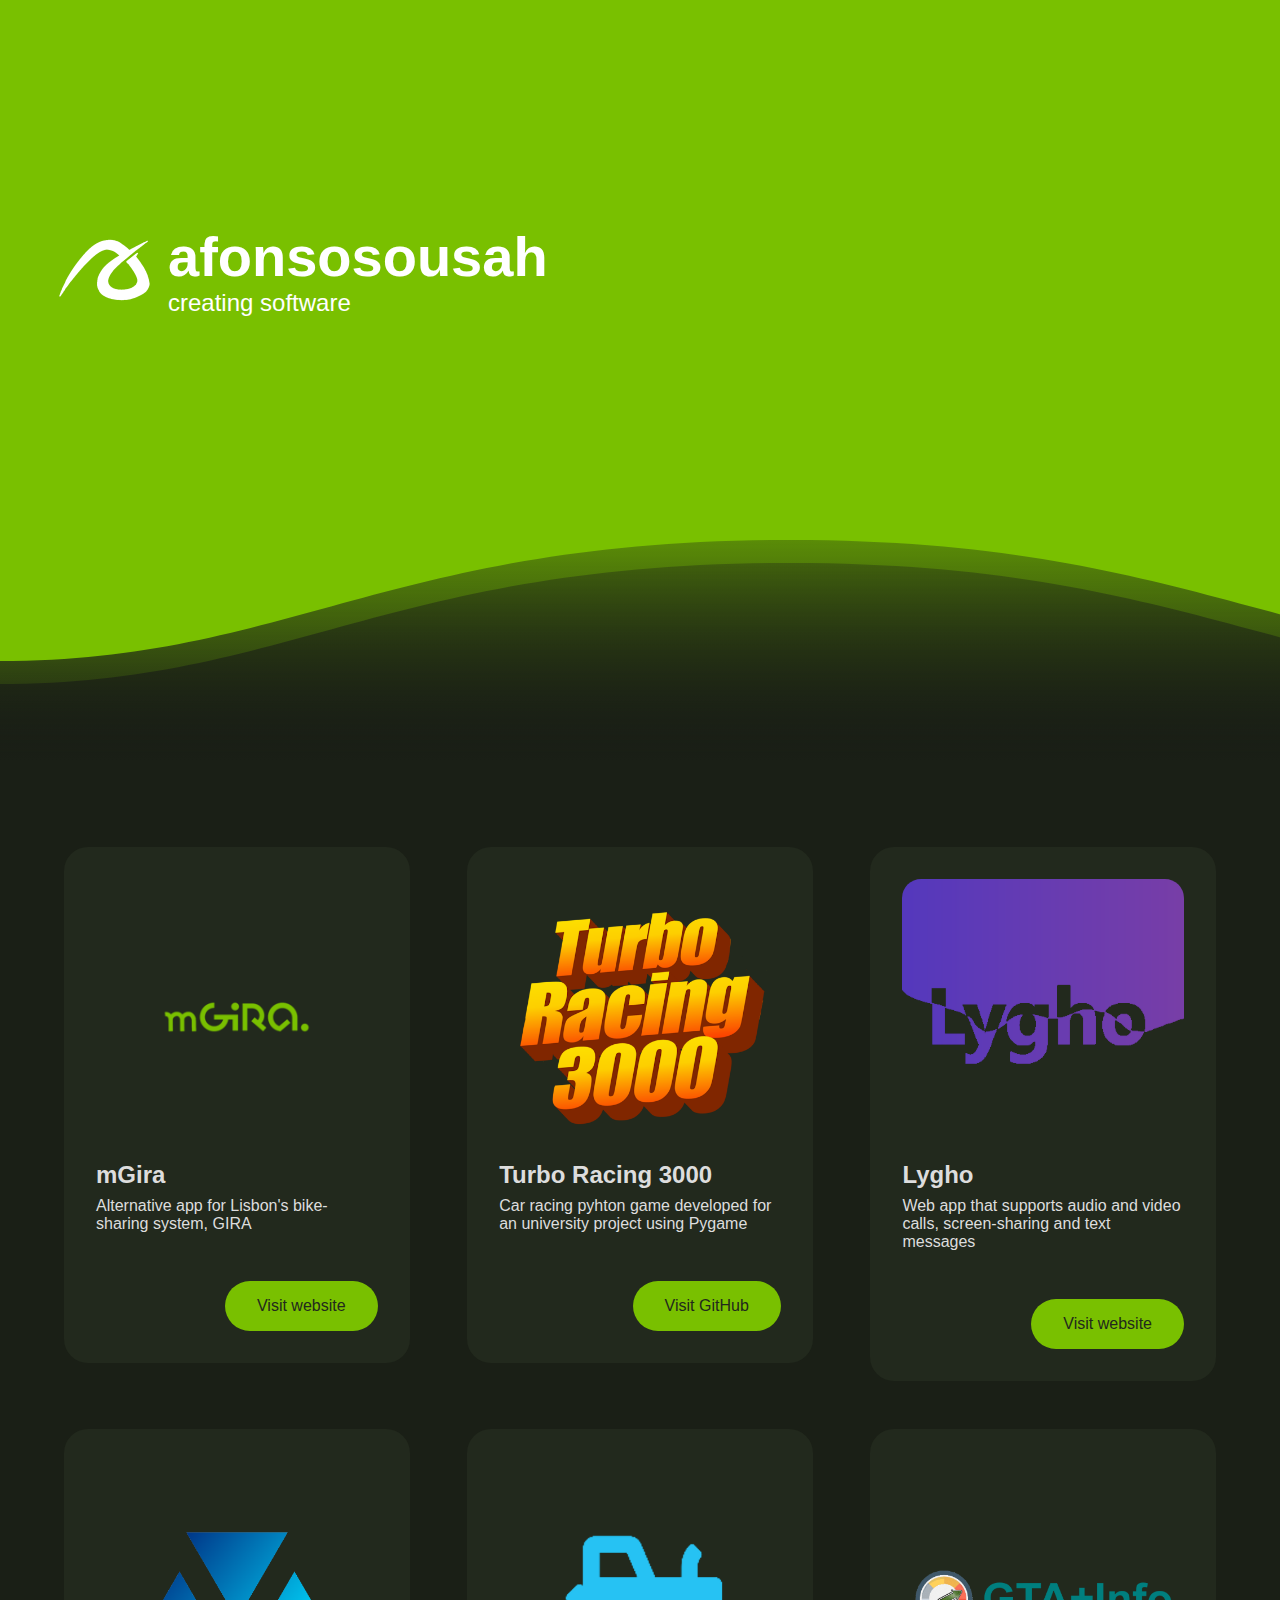
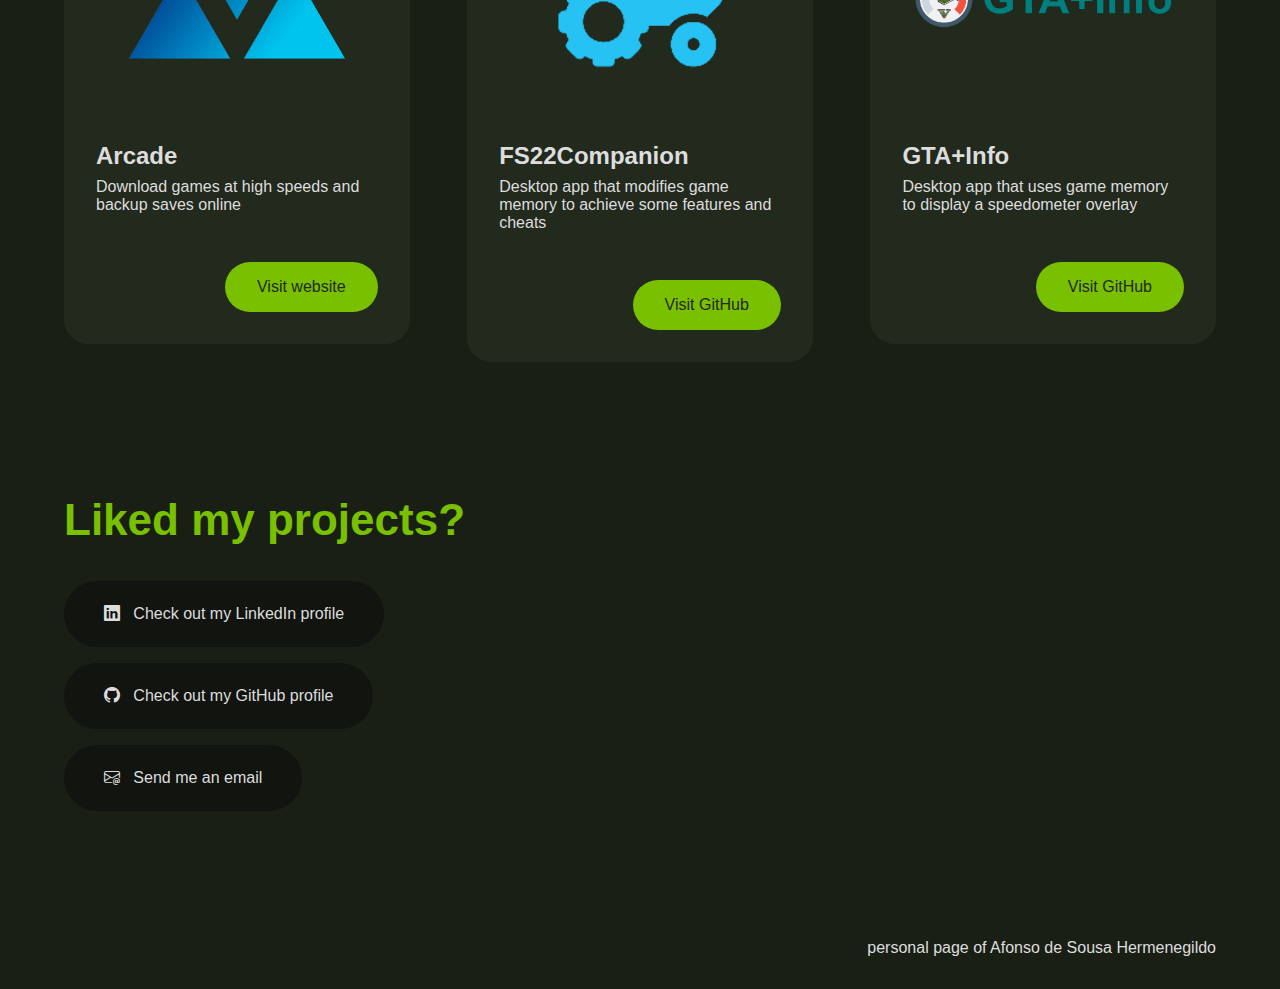
<file: index.html>
<!DOCTYPE html>
<html lang="en">
<head>
    <meta charset="UTF-8">
    <meta name="viewport" content="width=device-width, initial-scale=1.0">
    <title>afonsosousah - creating software</title>
    <link rel="stylesheet" href="assets/style.css">
    <link rel="shortcut icon" href="assets/images/green_logo.png" type="image/x-icon">
    <link rel="stylesheet" href="https://cdn.jsdelivr.net/npm/bootstrap-icons@1.11.3/font/bootstrap-icons.min.css">
</head>
<body>
    <div class="landing align">
        <img src="assets/images/white_logo.png" alt="logo">
        <div class="headings">
            <h1>afonsosousah</h1>
            <h2>creating software</h2>
        </div>
    </div>

    <div class="ocean">
        <div class="wave"></div>
        <div class="wave"></div>
    </div>

    <div class="projects">
        <div class="align">
            <div class="cards-container">
                <div class="card">
                    <img class="card-image" src="assets/images/mgira.png" alt="logo">
                    <div class="card-title">mGira</div>
                    <div class="card-text">Alternative app for Lisbon's bike-sharing system, GIRA</div>
                    <div class="card-button" onclick="window.open('https://mgira.pt','_blank')">Visit website</div>
                </div>
                <div class="card">
                    <img class="card-image" src="assets/images/turboRacing3000.png" alt="logo">
                    <div class="card-title">Turbo Racing 3000</div>
                    <div class="card-text">Car racing pyhton game developed for an university project using Pygame</div>
                    <div class="card-button" onclick="window.open('https://github.com/afonsosousah/Turbo-Racing-3000','_blank')">Visit GitHub</div>
                </div>
                <div class="card">
                    <img class="card-image" src="assets/images/lygho.png" alt="logo">
                    <div class="card-title">Lygho</div>
                    <div class="card-text">Web app that supports audio and video calls, screen-sharing and text messages</div>
                    <div class="card-button" onclick="window.open('https://lygho.eu.org','_blank')">Visit website</div>
                </div>
                <div class="card">
                    <img class="card-image" src="assets/images/arcade.png" alt="logo">
                    <div class="card-title">Arcade</div>
                    <div class="card-text">Download games at high speeds and backup saves online</div>
                    <div class="card-button" onclick="window.open('https://arcade.eu.org/app/','_blank')">Visit website</div>
                </div>
                <div class="card">
                    <img class="card-image" src="assets/images/fs22companion.png" alt="logo">
                    <div class="card-title">FS22Companion</div>
                    <div class="card-text">Desktop app that modifies game memory to achieve some features and cheats</div>
                    <div class="card-button" onclick="window.open('https://github.com/afonsosousah/fs22companion/','_blank')">Visit GitHub</div>
                </div>
                <div class="card">
                    <img class="card-image" src="assets/images/gtainfo.png" alt="logo">
                    <div class="card-title">GTA+Info</div>
                    <div class="card-text">Desktop app that uses game memory to display a speedometer overlay</div>
                    <div class="card-button" onclick="window.open('https://github.com/afonsosousah/gtaonlinespeedometer/','_blank')">Visit GitHub</div>
                </div>
            </div>
        </div>
    </div>

    <div class="contacts">
        <div class="align">
            <h2>Liked my projects?</h2>
            <div class="button" onclick="window.open('https://www.linkedin.com/in/afonsosousah/','_blank')"><i class="bi bi-linkedin"></i>&nbsp;&nbsp;&nbsp;Check out my LinkedIn profile</div>
            <div class="button" onclick="window.open('https://github.com/afonsosousah','_blank')"><i class="bi bi-github"></i>&nbsp;&nbsp;&nbsp;Check out my GitHub profile</div>
            <div class="button" onclick="window.open('mailto:afonsosousah@hotmail.com','_self')"><i class="bi bi-envelope-at"></i>&nbsp;&nbsp;&nbsp;Send me an email</div>
        </div>
    </div>

    <div class="footer">
        <div class="align">
            <span>personal page of Afonso de Sousa Hermenegildo</span>
        </div>
    </div>

</body>
</html>
</file>
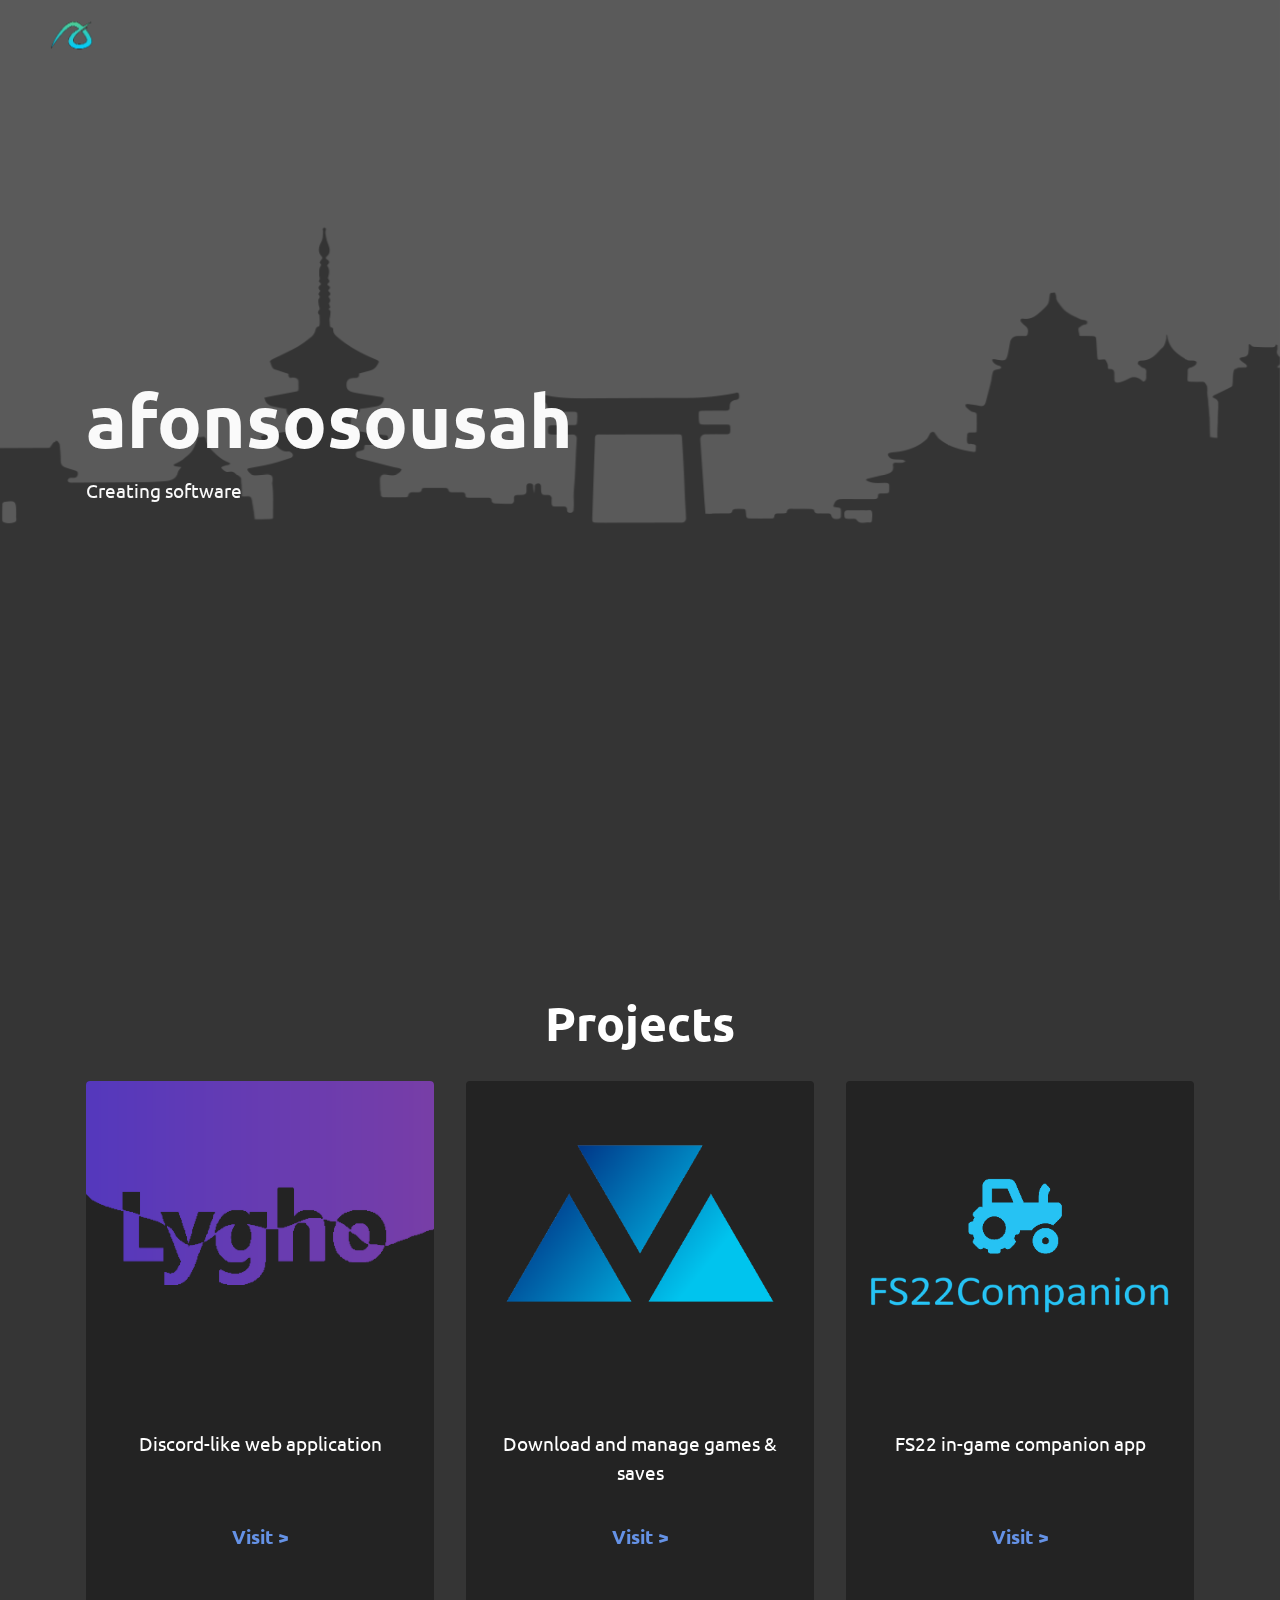
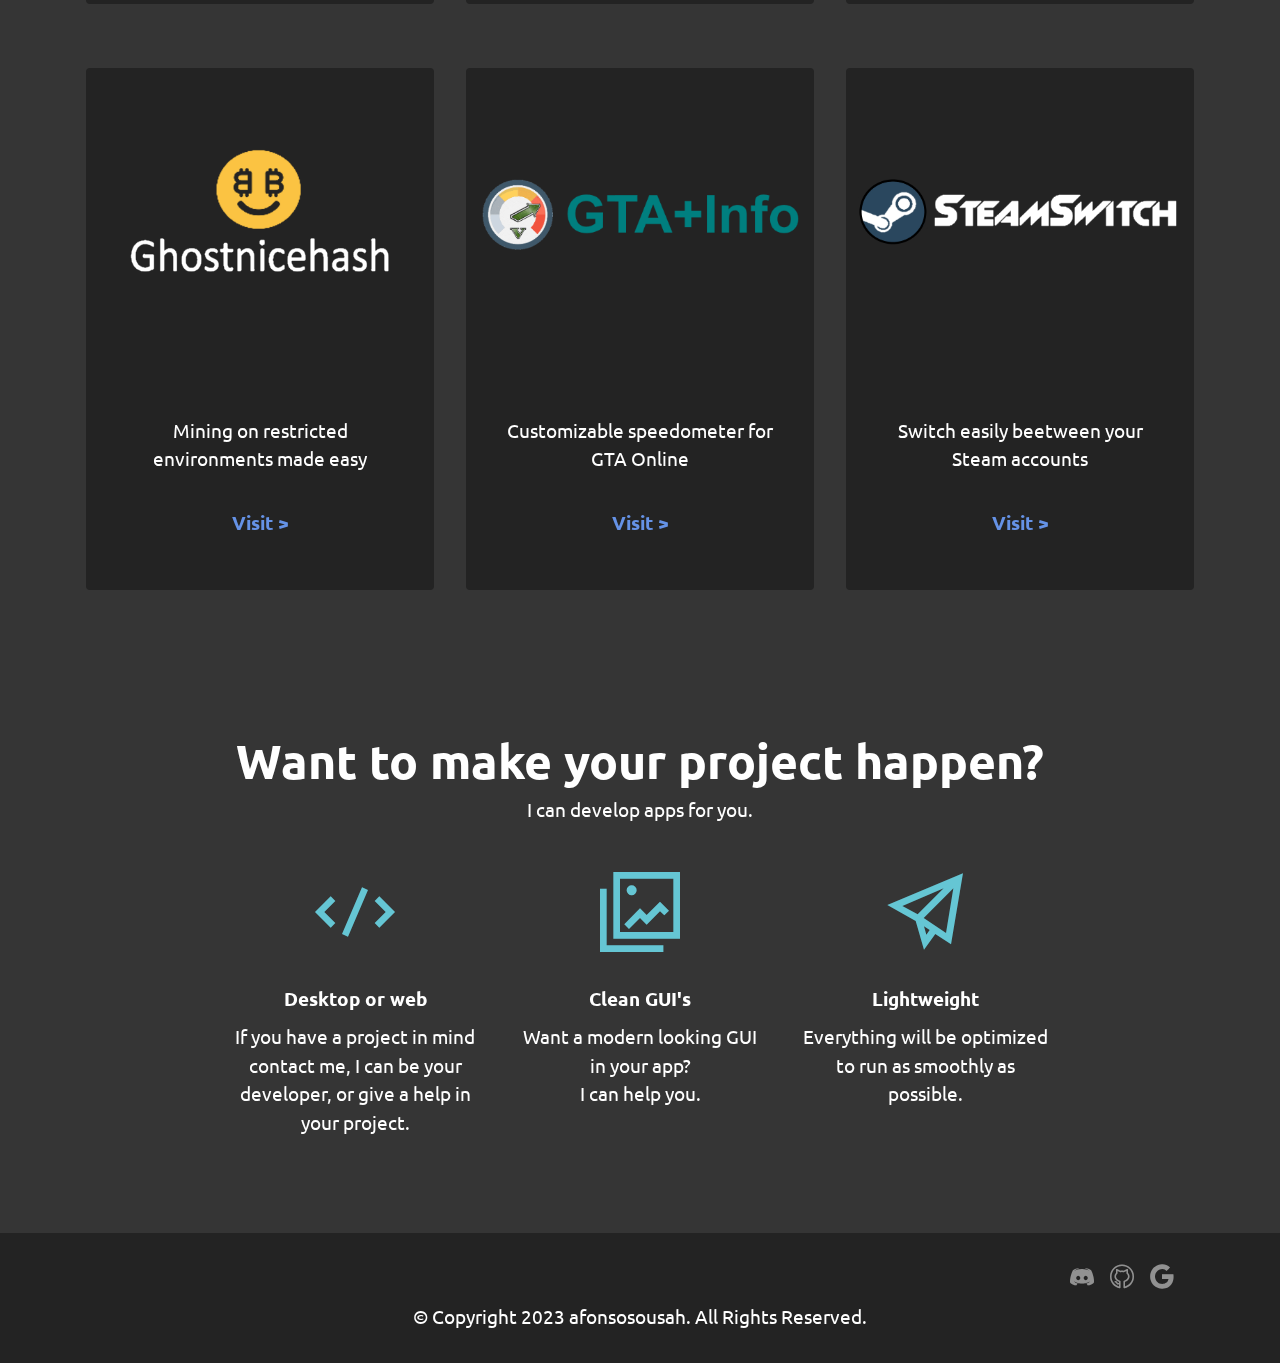
<file: old_site/index.html>
<!DOCTYPE html>
<html  >
<head>
  <meta charset="UTF-8">
  <meta http-equiv="X-UA-Compatible" content="IE=edge">
  <meta name="generator" content="Mobirise v5.5.8, mobirise.com">
  <meta name="viewport" content="width=device-width, initial-scale=1, minimum-scale=1">
  <link rel="shortcut icon" href="assets/images/afonso1234logo-trans100x100-100x100.png" type="image/x-icon">
  <meta name="description" content="">
  
  
  <title>afonsosousah - creating software</title>
  <link rel="stylesheet" href="assets/web/assets/mobirise-icons2/mobirise2.css">
  <link rel="stylesheet" href="assets/web/assets/mobirise-icons-bold/mobirise-icons-bold.css">
  <link rel="stylesheet" href="assets/bootstrap/css/bootstrap.min.css">
  <link rel="stylesheet" href="assets/bootstrap/css/bootstrap-grid.min.css">
  <link rel="stylesheet" href="assets/bootstrap/css/bootstrap-reboot.min.css">
  <link rel="stylesheet" href="assets/parallax/jarallax.css">
  <link rel="stylesheet" href="assets/dropdown/css/style.css">
  <link rel="stylesheet" href="assets/socicon/css/styles.css">
  <link rel="stylesheet" href="assets/theme/css/style.css">
  <link rel="preload" href="https://fonts.googleapis.com/css?family=Ubuntu:300,300i,400,400i,500,500i,700,700i&display=swap" as="style" onload="this.onload=null;this.rel='stylesheet'">
  <noscript><link rel="stylesheet" href="https://fonts.googleapis.com/css?family=Ubuntu:300,300i,400,400i,500,500i,700,700i&display=swap"></noscript>
  <link rel="preload" as="style" href="assets/mobirise/css/mbr-additional.css"><link rel="stylesheet" href="assets/mobirise/css/mbr-additional.css" type="text/css">
  
  
  
  
</head>
<body>  
  <section data-bs-version="5.1" class="menu menu2 cid-sXevcLQYmj" once="menu" id="menu2-17">
    
    <nav class="navbar navbar-dropdown navbar-fixed-top navbar-expand-lg">
        <div class="container-fluid">
            <div class="navbar-brand">
                <span class="navbar-logo">
                    <a href="index.html">
                        <img src="assets/images/afonso1234logo-trans100x100-100x100.png" alt="Logo" style="height: 3rem;">
                    </a>
                </span>
                
            </div>
            <button class="navbar-toggler" type="button" data-toggle="collapse" data-bs-toggle="collapse" data-target="#navbarSupportedContent" data-bs-target="#navbarSupportedContent" aria-controls="navbarNavAltMarkup" aria-expanded="false" aria-label="Toggle navigation">
                <div class="hamburger">
                    <span></span>
                    <span></span>
                    <span></span>
                    <span></span>
                </div>
            </button>
        </div>
    </nav>
</section>

<section data-bs-version="5.1" class="header1 cid-s48MCQYojq mbr-fullscreen mbr-parallax-background" id="header1-f">

    

    <div class="mbr-overlay" style="opacity: 0.8; background-color: rgb(53, 53, 53);"></div>

    <div class="align-center container">
        <div class="row">
            <div class="col-12 col-lg-8">
                <h1 class="mbr-section-title mbr-fonts-style mb-3 display-1"><strong>afonsosousah</strong></h1>
                
                <p class="mbr-text mbr-fonts-style display-7">Creating software</p>
                
            </div>
        </div>
    </div>
</section>

<section data-bs-version="5.1" class="content3 cid-seaewVTUZj" id="content3-k">
    
    
    <div class="container">
        <div class="mbr-section-head">
            <h4 class="mbr-section-title mbr-fonts-style align-center mb-0 display-2"><strong>Projects</strong></h4>
            
        </div>
        <div class="row mt-4">
            <div class="item features-image сol-12 col-md-6 col-lg-4">
                <div class="item-wrapper">
                    <div class="item-img">
                        <img src="assets/images/lyghoLogoSquared.png" alt="" title="">
                    </div>
                    <div class="item-content">
                        
                        
                        <p class="mbr-text mbr-fonts-style mt-3 display-7">Discord-like web application</p>
                    </div>
                    <div class="mbr-section-btn item-footer mt-2"><a href="https://lygho.eu.org" class="btn item-btn btn-primary-outline display-7">Visit &gt;</a></div>
                </div>
            </div>
            <div class="item features-image сol-12 col-md-6 col-lg-4">
                <div class="item-wrapper">
                    <div class="item-img">
                        <img src="assets/images/arcadeLogo.png" alt="" title="">
                    </div>
                    <div class="item-content">
                        
                        
                        <p class="mbr-text mbr-fonts-style mt-3 display-7">Download and manage games & saves<br>
                        </p>
                    </div>
                    <div class="mbr-section-btn item-footer mt-2"><a href="https://arcade.eu.org/app/" class="btn item-btn btn-primary-outline display-7" target="_blank">Visit &gt;</a></div>
                </div>
            </div>
            <div class="item features-image сol-12 col-md-6 col-lg-4">
                <div class="item-wrapper">
                    <div class="item-img">
                        <img src="assets/images/fs22companionLogo.png" alt="" title="">
                    </div>
                    <div class="item-content">
                        
                        
                        <p class="mbr-text mbr-fonts-style mt-3 display-7">FS22 in-game companion app</p>
                    </div>
                    <div class="mbr-section-btn item-footer mt-2"><a href="https://github.com/afonsosousah/fs22companion/" class="btn item-btn btn-primary-outline display-7" target="_blank">Visit &gt;</a></div>
                </div>
            </div>

        </div>
        <div class="row mt-4">
            <div class="item features-image сol-12 col-md-6 col-lg-4">
                <div class="item-wrapper">
                    <div class="item-img">
                        <img src="assets/images/ghostnicehashsquare-500x500.png" alt="" title="">
                    </div>
                    <div class="item-content">
                        
                        
                        <p class="mbr-text mbr-fonts-style mt-3 display-7">Mining on restricted environments made easy</p>
                    </div>
                    <div class="mbr-section-btn item-footer mt-2"><a href="ghostnicehash.html" class="btn item-btn btn-primary-outline display-7">Visit &gt;</a></div>
                </div>
            </div>
            <div class="item features-image сol-12 col-md-6 col-lg-4">
                <div class="item-wrapper">
                    <div class="item-img">
                        <img src="assets/images/gtainfosquare-500x500.png" alt="" title="">
                    </div>
                    <div class="item-content">
                        
                        
                        <p class="mbr-text mbr-fonts-style mt-3 display-7">Customizable speedometer for GTA Online<br>
                        </p>
                    </div>
                    <div class="mbr-section-btn item-footer mt-2"><a href="https://github.com/afonsosousah/gtaonlinespeedometer/" class="btn item-btn btn-primary-outline display-7" target="_blank">Visit &gt;</a></div>
                </div>
            </div>
            <div class="item features-image сol-12 col-md-6 col-lg-4">
                <div class="item-wrapper">
                    <div class="item-img">
                        <img src="assets/images/steamswitchsquare-500x500.png" alt="" title="">
                    </div>
                    <div class="item-content">
                        
                        
                        <p class="mbr-text mbr-fonts-style mt-3 display-7">Switch easily beetween your Steam accounts</p>
                    </div>
                    <div class="mbr-section-btn item-footer mt-2"><a href="https://github.com/afonsosousah/steamswitch/" class="btn item-btn btn-primary-outline display-7" target="_blank">Visit &gt;</a></div>
                </div>
            </div>

        </div>
    </div>
</section>

<section data-bs-version="5.1" class="features1 cid-sealeIbPNn" id="features1-m">
    

    
    <div class="container">
        <div class="row">
            <div class="col-12 col-lg-9">
                <h3 class="mbr-section-title mbr-fonts-style align-center mb-0 display-2"><strong>Want to make your project happen?</strong></h3>
                <h5 class="mbr-section-subtitle mbr-fonts-style align-center mb-0 mt-2 display-7">I can develop apps for you.</h5>
            </div>
        </div>
        <div class="row">
            <div class="card col-12 col-md-6 col-lg-3">
                <div class="card-wrapper">
                    <div class="card-box align-center">
                        <div class="iconfont-wrapper">
                            <span class="mbr-iconfont mobi-mbri-code mobi-mbri"></span>
                        </div>
                        <h5 class="card-title mbr-fonts-style display-7"><strong>Desktop or web</strong></h5>
                        <p class="card-text mbr-fonts-style display-7">If you have a project in mind contact me, I can be your developer, or give a help in your project.</p>
                    </div>
                </div>
            </div>
            <div class="card col-12 col-md-6 col-lg-3">
                <div class="card-wrapper">
                    <div class="card-box align-center">
                        <div class="iconfont-wrapper">
                            <span class="mbr-iconfont mobi-mbri-photo mobi-mbri"></span>
                        </div>
                        <h5 class="card-title mbr-fonts-style display-7"><strong>Clean GUI's</strong></h5>
                        <p class="card-text mbr-fonts-style display-7">Want a modern looking GUI in your app?
<br>I can help you.
<br>
<br></p>
                    </div>
                </div>
            </div>
            <div class="card col-12 col-md-6 col-lg-3">
                <div class="card-wrapper">
                    <div class="card-box align-center">
                        <div class="iconfont-wrapper">
                            <span class="mbr-iconfont mobi-mbri-paper-plane mobi-mbri"></span>
                        </div>
                        <h5 class="card-title mbr-fonts-style display-7"><strong>Lightweight</strong></h5>
                        <p class="card-text mbr-fonts-style display-7">Everything will be optimized to run as smoothly as possible.</p>
                    </div>
                </div>
            </div>
            
        </div>
    </div>
</section>

<section data-bs-version="5.1" class="footer3 cid-s48P1Icc8J" once="footers" id="footer3-i">

    

    

    <div class="container">
        <div class="media-container-row align-center mbr-white">
            
            <div class="row social-row">
                <div class="social-list align-right pb-2">
                    
                    
                    
                    
                    
                    
                <div class="soc-item">
                        <a href="https://discord.gg/V8Fmdfm" target="_blank">
                            <span class="mbr-iconfont mbr-iconfont-social socicon-discord socicon"></span>
                        </a>
                    </div><div class="soc-item">
                        <a href="https://www.facebook.com/pages/Mobirise/1616226671953247" target="_blank">
                            <span class="mbr-iconfont mbr-iconfont-social mbrib-github"></span>
                        </a>
                    </div><div class="soc-item">
                        <a href="https://www.youtube.com/c/mobirise" target="_blank">
                            <span class="mbr-iconfont mbr-iconfont-social socicon-google socicon"></span>
                        </a>
                    </div></div>
            </div>
            <div class="row row-copirayt">
                <p class="mbr-text mb-0 mbr-fonts-style mbr-white align-center display-7">
                    © Copyright 2023 afonsosousah. All Rights Reserved.
                </p>
            </div>
        </div>
    </div>
</section>
<section style="background-color: #fff; font-family: -apple-system, BlinkMacSystemFont, 'Segoe UI', 'Roboto', 'Helvetica Neue', Arial, sans-serif; color:#aaa; font-size:12px; padding: 0; align-items: center; display: flex;">
    <a href="https://mobirise.site/n" style="flex: 1 1; height: 0; padding-left: 1rem;"></a>
    <p style="flex: 0 0 auto; margin:0; padding-right:1rem;"> <a href="https://mobirise.site/p" style="color:#aaa;"> </a></p>
</section>
<script src="assets/bootstrap/js/bootstrap.bundle.min.js"></script>  <script src="assets/parallax/jarallax.js"></script>  <script src="assets/smoothscroll/smooth-scroll.js"></script>  <script src="assets/ytplayer/index.js"></script>  <script src="assets/dropdown/js/navbar-dropdown.js"></script>  <script src="assets/theme/js/script.js"></script>  
  
  
</body>
</html>
</file>
<file: assets/style.css>
:root {
    --primary: #79C000;
    --secondary: #1A1F16;
    --light-secondary: #22291d;
    --darker-secondary: #11140f;
    --backgroud: #ffffff;
    --accent: #E6B89C;
    --text-light: #FFFFFF;
    --text-medium: #DDDDDD;
    --text-dark: #000000;
}

body {
    background-color: var(--primary);
    font-family: Arial, Helvetica, sans-serif;
    color: var(--text-light);
    margin: 0;
}

.align {
    max-width: 1200px;
    margin: auto;
    padding: 0 2rem;
}

/* #region Landing */

div.landing {
    height: 60dvh;
    display: flex;
    flex-direction: row;
    align-items: center;
    justify-content: start;
}

div.landing img {
    height: 8rem;
    object-fit: cover;
}

div.landing.headings {
    display: flex;
    flex-direction: column;
    align-items: start;
    justify-content: center;
}

div.landing h1 {
    font-size: 3.5rem;
    margin: 0;
}

div.landing h2 {
    font-weight: normal;
    margin: 0;
}

/* #region Waves */

.ocean { 
    height: 5dvh;
    width: 100dvw;
    background: var(--secondary);
    overflow-x: clip;
    position: relative;
    margin-top: 198px;
  }
  
  .wave {
    background: url('../assets/images/wave.svg') repeat-x; 
    position: absolute;
    top: -198px;
    width: 6400px;
    height: 198px;
    animation: wave 7s cubic-bezier( 0.36, 0.45, 0.63, 0.53) infinite;
    transform: translate3d(0, 0, 0);
  }
  
  .wave:nth-of-type(2) {
    top: -175px;
    animation: wave 7s cubic-bezier( 0.36, 0.45, 0.63, 0.53) -.125s infinite, swell 7s ease -1.25s infinite;
    opacity: 1;
  }
  
  @keyframes wave {
    0% {
      margin-left: 0;
    }
    100% {
      margin-left: -1600px;
    }
  }
  
  @keyframes swell {
    0%, 100% {
      transform: translate3d(0,-25px,0);
    }
    50% {
      transform: translate3d(0,5px,0);
    }
  }

/* #endregion */

/* #endregion */

/* #region Projects */

.projects {
    background-color: var(--secondary);
    height: fit-content;
    width: 100dvw;
    padding: 4rem 2rem;
    box-sizing: border-box;
}

.cards-container {
    display: flex;
    flex-direction: row;
    flex-wrap: wrap;
    row-gap: 3rem;
    justify-content: space-between;
    word-wrap: break-word;
}

.card {
    background-color: var(--light-secondary);
    width: fit-content;
    height: fit-content;
    color: var(--text-medium);
    padding: 2rem;
    box-sizing: border-box;
    max-width: 30%;
    border-radius: 1.5rem;
    display: flex;
    flex-direction: column;
    align-items: start;
    flex-grow: 1;
}

.card .card-image {
    width: 100%;
    aspect-ratio: 1/1;
    object-fit: contain;
    border-radius: 1.2rem;
}

.card .card-title {
    font-size: 1.5rem;
    font-weight: bold;
    margin-bottom: 0.5rem;
}

.card .card-text {
    flex-grow: 1;
}

.card .card-button {
    background-color: var(--primary);
    color: var(--light-secondary);
    padding: 1rem 2rem;
    border-radius: 999px;
    align-self: flex-end;
    margin-top: 3rem;
}

.card-button:hover {
    cursor: pointer;
    background-color: var(--darker-secondary);
    color: var(--text-medium)
}

/* #endregion */

/* #region Contacts */

.contacts {
    background-color: var(--secondary);
    padding: 2rem;
}

.contacts h2 {
    color: var(--primary);
    font-size: 2.75rem;
}

.button {
    background-color: var(--darker-secondary);
    padding: 1.5rem 2.5rem;
    border-radius: 999px;
    margin-top: 1rem;
    width: fit-content;
    height: fit-content;
    color: var(--text-medium);
}

.button:hover {
    cursor: pointer;
    background-color: var(--primary);
    color: var(--darker-secondary);
}

/* #endregion */

/* #region Footer */

.footer {
    background-color: var(--secondary);
    padding: 2rem;
    padding-top: 6rem;
    color: var(--text-medium);
}

.footer .align {
    display: flex;
    justify-content: right;
}

/* #endregion */
</file>
<file: old_site/assets/web/assets/mobirise-icons2/mobirise2.css>
@font-face {
  font-family: 'Moririse2';
  font-display: swap;
  src:  url('mobirise2.eot?f2bix4');
  src:  url('mobirise2.eot?f2bix4#iefix') format('embedded-opentype'),
    url('mobirise2.ttf?f2bix4') format('truetype'),
    url('mobirise2.woff?f2bix4') format('woff'),
    url('mobirise2.svg?f2bix4#mobirise2') format('svg');
  font-weight: normal;
  font-style: normal;
}

[class^="mobi-"], [class*=" mobi-"] {
  /* use !important to prevent issues with browser extensions that change fonts */
  font-family: 'Moririse2' !important;
  speak: none;
  font-style: normal;
  font-weight: normal;
  font-variant: normal;
  text-transform: none;
  line-height: 1;

  /* Better Font Rendering =========== */
  -webkit-font-smoothing: antialiased;
  -moz-osx-font-smoothing: grayscale;
}

.mobi-mbri-add-submenu:before {
  content: "\e900";
}
.mobi-mbri-alert:before {
  content: "\e901";
}
.mobi-mbri-align-center:before {
  content: "\e902";
}
.mobi-mbri-align-justify:before {
  content: "\e903";
}
.mobi-mbri-align-left:before {
  content: "\e904";
}
.mobi-mbri-align-right:before {
  content: "\e905";
}
.mobi-mbri-android:before {
  content: "\e906";
}
.mobi-mbri-apple:before {
  content: "\e907";
}
.mobi-mbri-arrow-down:before {
  content: "\e908";
}
.mobi-mbri-arrow-next:before {
  content: "\e909";
}
.mobi-mbri-arrow-prev:before {
  content: "\e90a";
}
.mobi-mbri-arrow-up:before {
  content: "\e90b";
}
.mobi-mbri-bold:before {
  content: "\e90c";
}
.mobi-mbri-bookmark:before {
  content: "\e90d";
}
.mobi-mbri-bootstrap:before {
  content: "\e90e";
}
.mobi-mbri-briefcase:before {
  content: "\e90f";
}
.mobi-mbri-browse:before {
  content: "\e910";
}
.mobi-mbri-bulleted-list:before {
  content: "\e911";
}
.mobi-mbri-calendar:before {
  content: "\e912";
}
.mobi-mbri-camera:before {
  content: "\e913";
}
.mobi-mbri-cart-add:before {
  content: "\e914";
}
.mobi-mbri-cart-full:before {
  content: "\e915";
}
.mobi-mbri-cash:before {
  content: "\e916";
}
.mobi-mbri-change-style:before {
  content: "\e917";
}
.mobi-mbri-chat:before {
  content: "\e918";
}
.mobi-mbri-clock:before {
  content: "\e919";
}
.mobi-mbri-close:before {
  content: "\e91a";
}
.mobi-mbri-cloud:before {
  content: "\e91b";
}
.mobi-mbri-code:before {
  content: "\e91c";
}
.mobi-mbri-contact-form:before {
  content: "\e91d";
}
.mobi-mbri-credit-card:before {
  content: "\e91e";
}
.mobi-mbri-cursor-click:before {
  content: "\e91f";
}
.mobi-mbri-cust-feedback:before {
  content: "\e920";
}
.mobi-mbri-database:before {
  content: "\e921";
}
.mobi-mbri-delivery:before {
  content: "\e922";
}
.mobi-mbri-desktop:before {
  content: "\e923";
}
.mobi-mbri-devices:before {
  content: "\e924";
}
.mobi-mbri-down:before {
  content: "\e925";
}
.mobi-mbri-download-2:before {
  content: "\e926";
}
.mobi-mbri-download:before {
  content: "\e927";
}
.mobi-mbri-drag-n-drop-2:before {
  content: "\e928";
}
.mobi-mbri-drag-n-drop:before {
  content: "\e929";
}
.mobi-mbri-edit-2:before {
  content: "\e92a";
}
.mobi-mbri-edit:before {
  content: "\e92b";
}
.mobi-mbri-error:before {
  content: "\e92c";
}
.mobi-mbri-extension:before {
  content: "\e92d";
}
.mobi-mbri-features:before {
  content: "\e92e";
}
.mobi-mbri-file:before {
  content: "\e92f";
}
.mobi-mbri-flag:before {
  content: "\e930";
}
.mobi-mbri-folder:before {
  content: "\e931";
}
.mobi-mbri-gift:before {
  content: "\e932";
}
.mobi-mbri-github:before {
  content: "\e933";
}
.mobi-mbri-globe-2:before {
  content: "\e934";
}
.mobi-mbri-globe:before {
  content: "\e935";
}
.mobi-mbri-growing-chart:before {
  content: "\e936";
}
.mobi-mbri-hearth:before {
  content: "\e937";
}
.mobi-mbri-help:before {
  content: "\e938";
}
.mobi-mbri-home:before {
  content: "\e939";
}
.mobi-mbri-hot-cup:before {
  content: "\e93a";
}
.mobi-mbri-idea:before {
  content: "\e93b";
}
.mobi-mbri-image-gallery:before {
  content: "\e93c";
}
.mobi-mbri-image-slider:before {
  content: "\e93d";
}
.mobi-mbri-info:before {
  content: "\e93e";
}
.mobi-mbri-italic:before {
  content: "\e93f";
}
.mobi-mbri-key:before {
  content: "\e940";
}
.mobi-mbri-laptop:before {
  content: "\e941";
}
.mobi-mbri-layers:before {
  content: "\e942";
}
.mobi-mbri-left-right:before {
  content: "\e943";
}
.mobi-mbri-left:before {
  content: "\e944";
}
.mobi-mbri-letter:before {
  content: "\e945";
}
.mobi-mbri-like:before {
  content: "\e946";
}
.mobi-mbri-link:before {
  content: "\e947";
}
.mobi-mbri-lock:before {
  content: "\e948";
}
.mobi-mbri-login:before {
  content: "\e949";
}
.mobi-mbri-logout:before {
  content: "\e94a";
}
.mobi-mbri-magic-stick:before {
  content: "\e94b";
}
.mobi-mbri-map-pin:before {
  content: "\e94c";
}
.mobi-mbri-menu:before {
  content: "\e94d";
}
.mobi-mbri-mobile-2:before {
  content: "\e94e";
}
.mobi-mbri-mobile-horizontal:before {
  content: "\e94f";
}
.mobi-mbri-mobile:before {
  content: "\e950";
}
.mobi-mbri-mobirise:before {
  content: "\e951";
}
.mobi-mbri-more-horizontal:before {
  content: "\e952";
}
.mobi-mbri-more-vertical:before {
  content: "\e953";
}
.mobi-mbri-music:before {
  content: "\e954";
}
.mobi-mbri-new-file:before {
  content: "\e955";
}
.mobi-mbri-numbered-list:before {
  content: "\e956";
}
.mobi-mbri-opened-folder:before {
  content: "\e957";
}
.mobi-mbri-pages:before {
  content: "\e958";
}
.mobi-mbri-paper-plane:before {
  content: "\e959";
}
.mobi-mbri-paperclip:before {
  content: "\e95a";
}
.mobi-mbri-phone:before {
  content: "\e95b";
}
.mobi-mbri-photo:before {
  content: "\e95c";
}
.mobi-mbri-photos:before {
  content: "\e95d";
}
.mobi-mbri-pin:before {
  content: "\e95e";
}
.mobi-mbri-play:before {
  content: "\e95f";
}
.mobi-mbri-plus:before {
  content: "\e960";
}
.mobi-mbri-preview:before {
  content: "\e961";
}
.mobi-mbri-print:before {
  content: "\e962";
}
.mobi-mbri-protect:before {
  content: "\e963";
}
.mobi-mbri-question:before {
  content: "\e964";
}
.mobi-mbri-quote-left:before {
  content: "\e965";
}
.mobi-mbri-quote-right:before {
  content: "\e966";
}
.mobi-mbri-redo:before {
  content: "\e967";
}
.mobi-mbri-refresh:before {
  content: "\e968";
}
.mobi-mbri-responsive-2:before {
  content: "\e969";
}
.mobi-mbri-responsive:before {
  content: "\e96a";
}
.mobi-mbri-right:before {
  content: "\e96b";
}
.mobi-mbri-rocket:before {
  content: "\e96c";
}
.mobi-mbri-sad-face:before {
  content: "\e96d";
}
.mobi-mbri-sale:before {
  content: "\e96e";
}
.mobi-mbri-save:before {
  content: "\e96f";
}
.mobi-mbri-search:before {
  content: "\e970";
}
.mobi-mbri-setting-2:before {
  content: "\e971";
}
.mobi-mbri-setting-3:before {
  content: "\e972";
}
.mobi-mbri-setting:before {
  content: "\e973";
}
.mobi-mbri-share:before {
  content: "\e974";
}
.mobi-mbri-shopping-bag:before {
  content: "\e975";
}
.mobi-mbri-shopping-basket:before {
  content: "\e976";
}
.mobi-mbri-shopping-cart:before {
  content: "\e977";
}
.mobi-mbri-sites:before {
  content: "\e978";
}
.mobi-mbri-smile-face:before {
  content: "\e979";
}
.mobi-mbri-speed:before {
  content: "\e97a";
}
.mobi-mbri-star:before {
  content: "\e97b";
}
.mobi-mbri-success:before {
  content: "\e97c";
}
.mobi-mbri-sun:before {
  content: "\e97d";
}
.mobi-mbri-sun2:before {
  content: "\e97e";
}
.mobi-mbri-tablet-vertical:before {
  content: "\e97f";
}
.mobi-mbri-tablet:before {
  content: "\e980";
}
.mobi-mbri-target:before {
  content: "\e981";
}
.mobi-mbri-timer:before {
  content: "\e982";
}
.mobi-mbri-to-ftp:before {
  content: "\e983";
}
.mobi-mbri-to-local-drive:before {
  content: "\e984";
}
.mobi-mbri-touch-swipe:before {
  content: "\e985";
}
.mobi-mbri-touch:before {
  content: "\e986";
}
.mobi-mbri-trash:before {
  content: "\e987";
}
.mobi-mbri-underline:before {
  content: "\e988";
}
.mobi-mbri-undo:before {
  content: "\e989";
}
.mobi-mbri-unlink:before {
  content: "\e98a";
}
.mobi-mbri-unlock:before {
  content: "\e98b";
}
.mobi-mbri-up-down:before {
  content: "\e98c";
}
.mobi-mbri-up:before {
  content: "\e98d";
}
.mobi-mbri-update:before {
  content: "\e98e";
}
.mobi-mbri-upload-2:before {
  content: "\e98f";
}
.mobi-mbri-upload:before {
  content: "\e990";
}
.mobi-mbri-user-2:before {
  content: "\e991";
}
.mobi-mbri-user:before {
  content: "\e992";
}
.mobi-mbri-users:before {
  content: "\e993";
}
.mobi-mbri-video-play:before {
  content: "\e994";
}
.mobi-mbri-video:before {
  content: "\e995";
}
.mobi-mbri-watch:before {
  content: "\e996";
}
.mobi-mbri-website-theme-2:before {
  content: "\e997";
}
.mobi-mbri-website-theme:before {
  content: "\e998";
}
.mobi-mbri-wifi:before {
  content: "\e999";
}
.mobi-mbri-windows:before {
  content: "\e99a";
}
.mobi-mbri-zoom-in:before {
  content: "\e99b";
}
.mobi-mbri-zoom-out:before {
  content: "\e99c";
}
</file>
<file: old_site/assets/web/assets/mobirise-icons-bold/mobirise-icons-bold.css>
@font-face {
  font-family: 'mobirise-icons-bold';
  font-display: swap;
  src:  url('mobirise-icons-bold.eot?m1l4yr');
  src:  url('mobirise-icons-bold.eot?m1l4yr#iefix') format('embedded-opentype'),
    url('mobirise-icons-bold.ttf?m1l4yr') format('truetype'),
    url('mobirise-icons-bold.woff?m1l4yr') format('woff'),
    url('mobirise-icons-bold.svg?m1l4yr#mobirise-icons-bold') format('svg');
  font-weight: normal;
  font-style: normal;
}

[class^="mbrib-"], [class*="mbrib-"] {
  /* use !important to prevent issues with browser extensions that change fonts */
  font-family: 'mobirise-icons-bold' !important;
  speak: none;
  font-style: normal;
  font-weight: normal;
  font-variant: normal;
  text-transform: none;
  line-height: 1;

  /* Better Font Rendering =========== */
  -webkit-font-smoothing: antialiased;
  -moz-osx-font-smoothing: grayscale;
}

.mbrib-add-submenu:before {
  content: "\e900";
}
.mbrib-alert:before {
  content: "\e901";
}
.mbrib-align-center:before {
  content: "\e902";
}
.mbrib-align-justify:before {
  content: "\e903";
}
.mbrib-align-left:before {
  content: "\e904";
}
.mbrib-align-right:before {
  content: "\e905";
}
.mbrib-android:before {
  content: "\e906";
}
.mbrib-apple:before {
  content: "\e907";
}
.mbrib-arrow-down:before {
  content: "\e908";
}
.mbrib-arrow-next:before {
  content: "\e909";
}
.mbrib-arrow-prev:before {
  content: "\e90a";
}
.mbrib-arrow-up:before {
  content: "\e90b";
}
.mbrib-bold:before {
  content: "\e90c";
}
.mbrib-bookmark:before {
  content: "\e90d";
}
.mbrib-bootstrap:before {
  content: "\e90e";
}
.mbrib-briefcase:before {
  content: "\e90f";
}
.mbrib-browse:before {
  content: "\e910";
}
.mbrib-bulleted-list:before {
  content: "\e911";
}
.mbrib-calendar:before {
  content: "\e912";
}
.mbrib-camera:before {
  content: "\e913";
}
.mbrib-cart-add:before {
  content: "\e914";
}
.mbrib-cart-full:before {
  content: "\e915";
}
.mbrib-cash:before {
  content: "\e916";
}
.mbrib-change-style:before {
  content: "\e917";
}
.mbrib-chat:before {
  content: "\e918";
}
.mbrib-clock:before {
  content: "\e919";
}
.mbrib-close:before {
  content: "\e91a";
}
.mbrib-cloud:before {
  content: "\e91b";
}
.mbrib-code:before {
  content: "\e91c";
}
.mbrib-contact-form:before {
  content: "\e91d";
}
.mbrib-credit-card:before {
  content: "\e91e";
}
.mbrib-cursor-click:before {
  content: "\e91f";
}
.mbrib-cust-feedback:before {
  content: "\e920";
}
.mbrib-database:before {
  content: "\e921";
}
.mbrib-delivery:before {
  content: "\e922";
}
.mbrib-desktop:before {
  content: "\e923";
}
.mbrib-devices:before {
  content: "\e924";
}
.mbrib-down:before {
  content: "\e925";
}
.mbrib-download:before {
  content: "\e926";
}
.mbrib-drag-n-drop:before {
  content: "\e927";
}
.mbrib-drag-n-drop2:before {
  content: "\e928";
}
.mbrib-edit:before {
  content: "\e929";
}
.mbrib-edit2:before {
  content: "\e92a";
}
.mbrib-error:before {
  content: "\e92b";
}
.mbrib-extension:before {
  content: "\e92c";
}
.mbrib-features:before {
  content: "\e92d";
}
.mbrib-file:before {
  content: "\e92e";
}
.mbrib-flag:before {
  content: "\e92f";
}
.mbrib-folder:before {
  content: "\e930";
}
.mbrib-gift:before {
  content: "\e931";
}
.mbrib-github:before {
  content: "\e932";
}
.mbrib-globe-2:before {
  content: "\e933";
}
.mbrib-globe:before {
  content: "\e934";
}
.mbrib-growing-chart:before {
  content: "\e935";
}
.mbrib-hearth:before {
  content: "\e936";
}
.mbrib-help:before {
  content: "\e937";
}
.mbrib-home:before {
  content: "\e938";
}
.mbrib-hot-cup:before {
  content: "\e939";
}
.mbrib-idea:before {
  content: "\e93a";
}
.mbrib-image-gallery:before {
  content: "\e93b";
}
.mbrib-image-slider:before {
  content: "\e93c";
}
.mbrib-info:before {
  content: "\e93d";
}
.mbrib-italic:before {
  content: "\e93e";
}
.mbrib-key:before {
  content: "\e93f";
}
.mbrib-laptop:before {
  content: "\e940";
}
.mbrib-layers:before {
  content: "\e941";
}
.mbrib-left-right:before {
  content: "\e942";
}
.mbrib-left:before {
  content: "\e943";
}
.mbrib-letter:before {
  content: "\e944";
}
.mbrib-like:before {
  content: "\e945";
}
.mbrib-link:before {
  content: "\e946";
}
.mbrib-lock:before {
  content: "\e947";
}
.mbrib-login:before {
  content: "\e948";
}
.mbrib-logout:before {
  content: "\e949";
}
.mbrib-magic-stick:before {
  content: "\e94a";
}
.mbrib-map-pin:before {
  content: "\e94b";
}
.mbrib-menu:before {
  content: "\e94c";
}
.mbrib-mobile:before {
  content: "\e94d";
}
.mbrib-mobile2:before {
  content: "\e94e";
}
.mbrib-mobirise:before {
  content: "\e94f";
}
.mbrib-more-horizontal:before {
  content: "\e950";
}
.mbrib-more-vertical:before {
  content: "\e951";
}
.mbrib-music:before {
  content: "\e952";
}
.mbrib-new-file:before {
  content: "\e953";
}
.mbrib-numbered-list:before {
  content: "\e954";
}
.mbrib-opened-folder:before {
  content: "\e955";
}
.mbrib-pages:before {
  content: "\e956";
}
.mbrib-paper-plane:before {
  content: "\e957";
}
.mbrib-paperclip:before {
  content: "\e958";
}
.mbrib-photo:before {
  content: "\e959";
}
.mbrib-photos:before {
  content: "\e95a";
}
.mbrib-pin:before {
  content: "\e95b";
}
.mbrib-play:before {
  content: "\e95c";
}
.mbrib-plus:before {
  content: "\e95d";
}
.mbrib-preview:before {
  content: "\e95e";
}
.mbrib-print:before {
  content: "\e95f";
}
.mbrib-protect:before {
  content: "\e960";
}
.mbrib-question:before {
  content: "\e961";
}
.mbrib-quote-left:before {
  content: "\e962";
}
.mbrib-quote-right:before {
  content: "\e963";
}
.mbrib-redo:before {
  content: "\e964";
}
.mbrib-refresh:before {
  content: "\e965";
}
.mbrib-responsive:before {
  content: "\e966";
}
.mbrib-right:before {
  content: "\e967";
}
.mbrib-rocket:before {
  content: "\e968";
}
.mbrib-sad-face:before {
  content: "\e969";
}
.mbrib-sale:before {
  content: "\e96a";
}
.mbrib-save:before {
  content: "\e96b";
}
.mbrib-search:before {
  content: "\e96c";
}
.mbrib-setting:before {
  content: "\e96d";
}
.mbrib-setting2:before {
  content: "\e96e";
}
.mbrib-setting3:before {
  content: "\e96f";
}
.mbrib-share:before {
  content: "\e970";
}
.mbrib-shopping-bag:before {
  content: "\e971";
}
.mbrib-shopping-basket:before {
  content: "\e972";
}
.mbrib-shopping-cart:before {
  content: "\e973";
}
.mbrib-sites:before {
  content: "\e974";
}
.mbrib-smile-face:before {
  content: "\e975";
}
.mbrib-speed:before {
  content: "\e976";
}
.mbrib-star:before {
  content: "\e977";
}
.mbrib-success:before {
  content: "\e978";
}
.mbrib-sun:before {
  content: "\e979";
}
.mbrib-sun2:before {
  content: "\e97a";
}
.mbrib-tablet-vertical:before {
  content: "\e97b";
}
.mbrib-tablet:before {
  content: "\e97c";
}
.mbrib-target:before {
  content: "\e97d";
}
.mbrib-timer:before {
  content: "\e97e";
}
.mbrib-to-ftp:before {
  content: "\e97f";
}
.mbrib-to-local-drive:before {
  content: "\e980";
}
.mbrib-touch-swipe:before {
  content: "\e981";
}
.mbrib-touch:before {
  content: "\e982";
}
.mbrib-trash:before {
  content: "\e983";
}
.mbrib-underline:before {
  content: "\e984";
}
.mbrib-undo:before {
  content: "\e985";
}
.mbrib-unlink:before {
  content: "\e986";
}
.mbrib-unlock:before {
  content: "\e987";
}
.mbrib-up-down:before {
  content: "\e988";
}
.mbrib-up:before {
  content: "\e989";
}
.mbrib-update:before {
  content: "\e98a";
}
.mbrib-upload:before {
  content: "\e98b";
}
.mbrib-user:before {
  content: "\e98c";
}
.mbrib-user2:before {
  content: "\e98d";
}
.mbrib-users:before {
  content: "\e98e";
}
.mbrib-video-play:before {
  content: "\e98f";
}
.mbrib-video:before {
  content: "\e990";
}
.mbrib-watch:before {
  content: "\e991";
}
.mbrib-website-theme:before {
  content: "\e992";
}
.mbrib-wifi:before {
  content: "\e993";
}
.mbrib-windows:before {
  content: "\e994";
}
.mbrib-zoom-out:before {
  content: "\e995";
}
</file>
<file: old_site/assets/parallax/jarallax.css>
.jarallax {
    position: relative;
    z-index: 0;
}
.jarallax > .jarallax-img {
    position: absolute;
    object-fit: cover;
    /* support for plugin https://github.com/bfred-it/object-fit-images */
    font-family: 'object-fit: cover;';
    top: 0;
    left: 0;
    width: 100%;
    height: 100%;
    z-index: -1;
}
</file>
<file: old_site/assets/dropdown/css/style.css>
.navbar-dropdown {
  left: 0;
  padding: 0;
  position: absolute;
  right: 0;
  top: 0;
  transition: all 0.45s ease;
  z-index: 1030;
  background: #282828; }
  .navbar-dropdown .navbar-logo {
    margin-right: 0.8rem;
    transition: margin 0.3s ease-in-out;
    vertical-align: middle; }
    .navbar-dropdown .navbar-logo img {
      height: 3.125rem;
      transition: all 0.3s ease-in-out; }
    .navbar-dropdown .navbar-logo.mbr-iconfont {
      font-size: 3.125rem;
      line-height: 3.125rem; }
  .navbar-dropdown .navbar-caption {
    font-weight: 700;
    white-space: normal;
    vertical-align: -4px;
    line-height: 3.125rem !important; }
    .navbar-dropdown .navbar-caption, .navbar-dropdown .navbar-caption:hover {
      color: inherit;
      text-decoration: none; }
  .navbar-dropdown .mbr-iconfont + .navbar-caption {
    vertical-align: -1px; }
  .navbar-dropdown.navbar-fixed-top {
    position: fixed; }
  .navbar-dropdown .navbar-brand span {
    vertical-align: -4px; }
  .navbar-dropdown.bg-color.transparent {
    background: none; }
  .navbar-dropdown.navbar-short .navbar-brand {
    padding: 0.625rem 0; }
    .navbar-dropdown.navbar-short .navbar-brand span {
      vertical-align: -1px; }
  .navbar-dropdown.navbar-short .navbar-caption {
    line-height: 2.375rem !important;
    vertical-align: -2px; }
  .navbar-dropdown.navbar-short .navbar-logo {
    margin-right: 0.5rem; }
    .navbar-dropdown.navbar-short .navbar-logo img {
      height: 2.375rem; }
    .navbar-dropdown.navbar-short .navbar-logo.mbr-iconfont {
      font-size: 2.375rem;
      line-height: 2.375rem; }
  .navbar-dropdown.navbar-short .mbr-table-cell {
    height: 3.625rem; }
  .navbar-dropdown .navbar-close {
    left: 0.6875rem;
    position: fixed;
    top: 0.75rem;
    z-index: 1000; }
  .navbar-dropdown .hamburger-icon {
    content: "";
    display: inline-block;
    vertical-align: middle;
    width: 16px;
    -webkit-box-shadow: 0 -6px 0 1px #282828,0 0 0 1px #282828,0 6px 0 1px #282828;
    -moz-box-shadow: 0 -6px 0 1px #282828,0 0 0 1px #282828,0 6px 0 1px #282828;
    box-shadow: 0 -6px 0 1px #282828,0 0 0 1px #282828,0 6px 0 1px #282828; }

.dropdown-menu .dropdown-toggle[data-toggle="dropdown-submenu"]::after {
  border-bottom: 0.35em solid transparent;
  border-left: 0.35em solid;
  border-right: 0;
  border-top: 0.35em solid transparent;
  margin-left: 0.3rem; }

.dropdown-menu .dropdown-item:focus {
  outline: 0; }

.nav-dropdown {
  font-size: 0.75rem;
  font-weight: 500;
  height: auto !important; }
  .nav-dropdown .nav-btn {
    padding-left: 1rem; }
  .nav-dropdown .link {
    margin: .667em 1.667em;
    font-weight: 500;
    padding: 0;
    transition: color .2s ease-in-out; }
    .nav-dropdown .link.dropdown-toggle {
      margin-right: 2.583em; }
      .nav-dropdown .link.dropdown-toggle::after {
        margin-left: .25rem;
        border-top: 0.35em solid;
        border-right: 0.35em solid transparent;
        border-left: 0.35em solid transparent;
        border-bottom: 0; }
      .nav-dropdown .link.dropdown-toggle[aria-expanded="true"] {
        margin: 0;
        padding: 0.667em 3.263em  0.667em 1.667em; }
  .nav-dropdown .link::after,
  .nav-dropdown .dropdown-item::after {
    color: inherit; }
  .nav-dropdown .btn {
    font-size: 0.75rem;
    font-weight: 700;
    letter-spacing: 0;
    margin-bottom: 0;
    padding-left: 1.25rem;
    padding-right: 1.25rem; }
  .nav-dropdown .dropdown-menu {
    border-radius: 0;
    border: 0;
    left: 0;
    margin: 0;
    padding-bottom: 1.25rem;
    padding-top: 1.25rem;
    position: relative; }
  .nav-dropdown .dropdown-submenu {
    margin-left: 0.125rem;
    top: 0; }
  .nav-dropdown .dropdown-item {
    font-weight: 500;
    line-height: 2;
    padding: 0.3846em 4.615em 0.3846em 1.5385em;
    position: relative;
    transition: color .2s ease-in-out, background-color .2s ease-in-out; }
    .nav-dropdown .dropdown-item::after {
      margin-top: -0.3077em;
      position: absolute;
      right: 1.1538em;
      top: 50%; }
    .nav-dropdown .dropdown-item:focus, .nav-dropdown .dropdown-item:hover {
      background: none; }

@media (max-width: 767px) {
  .nav-dropdown.navbar-toggleable-sm {
    bottom: 0;
    display: none;
    left: 0;
    overflow-x: hidden;
    position: fixed;
    top: 0;
    transform: translateX(-100%);
    -ms-transform: translateX(-100%);
    -webkit-transform: translateX(-100%);
    width: 18.75rem;
    z-index: 999; } }
.nav-dropdown.navbar-toggleable-xl {
  bottom: 0;
  display: none;
  left: 0;
  overflow-x: hidden;
  position: fixed;
  top: 0;
  transform: translateX(-100%);
  -ms-transform: translateX(-100%);
  -webkit-transform: translateX(-100%);
  width: 18.75rem;
  z-index: 999; }

.nav-dropdown-sm {
  display: block !important;
  overflow-x: hidden;
  overflow: auto;
  padding-top: 3.875rem; }
  .nav-dropdown-sm::after {
    content: "";
    display: block;
    height: 3rem;
    width: 100%; }
  .nav-dropdown-sm.collapse.in ~ .navbar-close {
    display: block !important; }
  .nav-dropdown-sm.collapsing, .nav-dropdown-sm.collapse.in {
    transform: translateX(0);
    -ms-transform: translateX(0);
    -webkit-transform: translateX(0);
    transition: all 0.25s ease-out;
    -webkit-transition: all 0.25s ease-out;
    background: #282828; }
  .nav-dropdown-sm.collapsing[aria-expanded="false"] {
    transform: translateX(-100%);
    -ms-transform: translateX(-100%);
    -webkit-transform: translateX(-100%); }
  .nav-dropdown-sm .nav-item {
    display: block;
    margin-left: 0 !important;
    padding-left: 0; }
  .nav-dropdown-sm .link,
  .nav-dropdown-sm .dropdown-item {
    border-top: 1px dotted rgba(255, 255, 255, 0.1);
    font-size: 0.8125rem;
    line-height: 1.6;
    margin: 0 !important;
    padding: 0.875rem 2.4rem 0.875rem 1.5625rem !important;
    position: relative;
    white-space: normal; }
    .nav-dropdown-sm .link:focus, .nav-dropdown-sm .link:hover,
    .nav-dropdown-sm .dropdown-item:focus,
    .nav-dropdown-sm .dropdown-item:hover {
      background: rgba(0, 0, 0, 0.2) !important;
      color: #c0a375; }
  .nav-dropdown-sm .nav-btn {
    position: relative;
    padding: 1.5625rem 1.5625rem 0 1.5625rem; }
    .nav-dropdown-sm .nav-btn::before {
      border-top: 1px dotted rgba(255, 255, 255, 0.1);
      content: "";
      left: 0;
      position: absolute;
      top: 0;
      width: 100%; }
    .nav-dropdown-sm .nav-btn + .nav-btn {
      padding-top: 0.625rem; }
      .nav-dropdown-sm .nav-btn + .nav-btn::before {
        display: none; }
  .nav-dropdown-sm .btn {
    padding: 0.625rem 0; }
  .nav-dropdown-sm .dropdown-toggle[data-toggle="dropdown-submenu"]::after {
    margin-left: .25rem;
    border-top: 0.35em solid;
    border-right: 0.35em solid transparent;
    border-left: 0.35em solid transparent;
    border-bottom: 0; }
  .nav-dropdown-sm .dropdown-toggle[data-toggle="dropdown-submenu"][aria-expanded="true"]::after {
    border-top: 0;
    border-right: 0.35em solid transparent;
    border-left: 0.35em solid transparent;
    border-bottom: 0.35em solid; }
  .nav-dropdown-sm .dropdown-menu {
    margin: 0;
    padding: 0;
    position: relative;
    top: 0;
    left: 0;
    width: 100%;
    border: 0;
    float: none;
    border-radius: 0;
    background: none; }
  .nav-dropdown-sm .dropdown-submenu {
    left: 100%;
    margin-left: 0.125rem;
    margin-top: -1.25rem;
    top: 0; }

.navbar-toggleable-sm .nav-dropdown .dropdown-menu {
  position: absolute; }

.navbar-toggleable-sm .nav-dropdown .dropdown-submenu {
  left: 100%;
  margin-left: 0.125rem;
  margin-top: -1.25rem;
  top: 0; }

.navbar-toggleable-sm.opened .nav-dropdown .dropdown-menu {
  position: relative; }

.navbar-toggleable-sm.opened .nav-dropdown .dropdown-submenu {
  left: 0;
  margin-left: 00rem;
  margin-top: 0rem;
  top: 0; }

.is-builder .nav-dropdown.collapsing {
  transition: none !important; }
</file>
<file: old_site/assets/socicon/css/styles.css>
@charset "UTF-8";

@font-face {
  font-family: 'Socicon';
  src:  url('../fonts/socicon.eot');
  src:  url('../fonts/socicon.eot?#iefix') format('embedded-opentype'),
    url('../fonts/socicon.woff2') format('woff2'),
    url('../fonts/socicon.ttf') format('truetype'),
    url('../fonts/socicon.woff') format('woff'),
    url('../fonts/socicon.svg#socicon') format('svg');
  font-weight: normal;
  font-style: normal;
  font-display: swap;
}

[data-icon]:before {
  font-family: "socicon" !important;
  content: attr(data-icon);
  font-style: normal !important;
  font-weight: normal !important;
  font-variant: normal !important;
  text-transform: none !important;
  speak: none;
  line-height: 1;
  -webkit-font-smoothing: antialiased;
  -moz-osx-font-smoothing: grayscale;
}

[class^="socicon-"], [class*=" socicon-"] {
  /* use !important to prevent issues with browser extensions that change fonts */
  font-family: 'Socicon' !important;
  speak: none;
  font-style: normal;
  font-weight: normal;
  font-variant: normal;
  text-transform: none;
  line-height: 1;

  /* Better Font Rendering =========== */
  -webkit-font-smoothing: antialiased;
  -moz-osx-font-smoothing: grayscale;
}

.socicon-eitaa:before {
  content: "\e97c";
}
.socicon-soroush:before {
  content: "\e97d";
}
.socicon-bale:before {
  content: "\e97e";
}
.socicon-zazzle:before {
  content: "\e97b";
}
.socicon-society6:before {
  content: "\e97a";
}
.socicon-redbubble:before {
  content: "\e979";
}
.socicon-avvo:before {
  content: "\e978";
}
.socicon-stitcher:before {
  content: "\e977";
}
.socicon-googlehangouts:before {
  content: "\e974";
}
.socicon-dlive:before {
  content: "\e975";
}
.socicon-vsco:before {
  content: "\e976";
}
.socicon-flipboard:before {
  content: "\e973";
}
.socicon-ubuntu:before {
  content: "\e958";
}
.socicon-artstation:before {
  content: "\e959";
}
.socicon-invision:before {
  content: "\e95a";
}
.socicon-torial:before {
  content: "\e95b";
}
.socicon-collectorz:before {
  content: "\e95c";
}
.socicon-seenthis:before {
  content: "\e95d";
}
.socicon-googleplaymusic:before {
  content: "\e95e";
}
.socicon-debian:before {
  content: "\e95f";
}
.socicon-filmfreeway:before {
  content: "\e960";
}
.socicon-gnome:before {
  content: "\e961";
}
.socicon-itchio:before {
  content: "\e962";
}
.socicon-jamendo:before {
  content: "\e963";
}
.socicon-mix:before {
  content: "\e964";
}
.socicon-sharepoint:before {
  content: "\e965";
}
.socicon-tinder:before {
  content: "\e966";
}
.socicon-windguru:before {
  content: "\e967";
}
.socicon-cdbaby:before {
  content: "\e968";
}
.socicon-elementaryos:before {
  content: "\e969";
}
.socicon-stage32:before {
  content: "\e96a";
}
.socicon-tiktok:before {
  content: "\e96b";
}
.socicon-gitter:before {
  content: "\e96c";
}
.socicon-letterboxd:before {
  content: "\e96d";
}
.socicon-threema:before {
  content: "\e96e";
}
.socicon-splice:before {
  content: "\e96f";
}
.socicon-metapop:before {
  content: "\e970";
}
.socicon-naver:before {
  content: "\e971";
}
.socicon-remote:before {
  content: "\e972";
}
.socicon-internet:before {
  content: "\e957";
}
.socicon-moddb:before {
  content: "\e94b";
}
.socicon-indiedb:before {
  content: "\e94c";
}
.socicon-traxsource:before {
  content: "\e94d";
}
.socicon-gamefor:before {
  content: "\e94e";
}
.socicon-pixiv:before {
  content: "\e94f";
}
.socicon-myanimelist:before {
  content: "\e950";
}
.socicon-blackberry:before {
  content: "\e951";
}
.socicon-wickr:before {
  content: "\e952";
}
.socicon-spip:before {
  content: "\e953";
}
.socicon-napster:before {
  content: "\e954";
}
.socicon-beatport:before {
  content: "\e955";
}
.socicon-hackerone:before {
  content: "\e956";
}
.socicon-hackernews:before {
  content: "\e946";
}
.socicon-smashwords:before {
  content: "\e947";
}
.socicon-kobo:before {
  content: "\e948";
}
.socicon-bookbub:before {
  content: "\e949";
}
.socicon-mailru:before {
  content: "\e94a";
}
.socicon-gitlab:before {
  content: "\e945";
}
.socicon-instructables:before {
  content: "\e944";
}
.socicon-portfolio:before {
  content: "\e943";
}
.socicon-codered:before {
  content: "\e940";
}
.socicon-origin:before {
  content: "\e941";
}
.socicon-nextdoor:before {
  content: "\e942";
}
.socicon-udemy:before {
  content: "\e93f";
}
.socicon-livemaster:before {
  content: "\e93e";
}
.socicon-crunchbase:before {
  content: "\e93b";
}
.socicon-homefy:before {
  content: "\e93c";
}
.socicon-calendly:before {
  content: "\e93d";
}
.socicon-realtor:before {
  content: "\e90f";
}
.socicon-tidal:before {
  content: "\e910";
}
.socicon-qobuz:before {
  content: "\e911";
}
.socicon-natgeo:before {
  content: "\e912";
}
.socicon-mastodon:before {
  content: "\e913";
}
.socicon-unsplash:before {
  content: "\e914";
}
.socicon-homeadvisor:before {
  content: "\e915";
}
.socicon-angieslist:before {
  content: "\e916";
}
.socicon-codepen:before {
  content: "\e917";
}
.socicon-slack:before {
  content: "\e918";
}
.socicon-openaigym:before {
  content: "\e919";
}
.socicon-logmein:before {
  content: "\e91a";
}
.socicon-fiverr:before {
  content: "\e91b";
}
.socicon-gotomeeting:before {
  content: "\e91c";
}
.socicon-aliexpress:before {
  content: "\e91d";
}
.socicon-guru:before {
  content: "\e91e";
}
.socicon-appstore:before {
  content: "\e91f";
}
.socicon-homes:before {
  content: "\e920";
}
.socicon-zoom:before {
  content: "\e921";
}
.socicon-alibaba:before {
  content: "\e922";
}
.socicon-craigslist:before {
  content: "\e923";
}
.socicon-wix:before {
  content: "\e924";
}
.socicon-redfin:before {
  content: "\e925";
}
.socicon-googlecalendar:before {
  content: "\e926";
}
.socicon-shopify:before {
  content: "\e927";
}
.socicon-freelancer:before {
  content: "\e928";
}
.socicon-seedrs:before {
  content: "\e929";
}
.socicon-bing:before {
  content: "\e92a";
}
.socicon-doodle:before {
  content: "\e92b";
}
.socicon-bonanza:before {
  content: "\e92c";
}
.socicon-squarespace:before {
  content: "\e92d";
}
.socicon-toptal:before {
  content: "\e92e";
}
.socicon-gust:before {
  content: "\e92f";
}
.socicon-ask:before {
  content: "\e930";
}
.socicon-trulia:before {
  content: "\e931";
}
.socicon-loomly:before {
  content: "\e932";
}
.socicon-ghost:before {
  content: "\e933";
}
.socicon-upwork:before {
  content: "\e934";
}
.socicon-fundable:before {
  content: "\e935";
}
.socicon-booking:before {
  content: "\e936";
}
.socicon-googlemaps:before {
  content: "\e937";
}
.socicon-zillow:before {
  content: "\e938";
}
.socicon-niconico:before {
  content: "\e939";
}
.socicon-toneden:before {
  content: "\e93a";
}
.socicon-augment:before {
  content: "\e908";
}
.socicon-bitbucket:before {
  content: "\e909";
}
.socicon-fyuse:before {
  content: "\e90a";
}
.socicon-yt-gaming:before {
  content: "\e90b";
}
.socicon-sketchfab:before {
  content: "\e90c";
}
.socicon-mobcrush:before {
  content: "\e90d";
}
.socicon-microsoft:before {
  content: "\e90e";
}
.socicon-pandora:before {
  content: "\e907";
}
.socicon-messenger:before {
  content: "\e906";
}
.socicon-gamewisp:before {
  content: "\e905";
}
.socicon-bloglovin:before {
  content: "\e904";
}
.socicon-tunein:before {
  content: "\e903";
}
.socicon-gamejolt:before {
  content: "\e901";
}
.socicon-trello:before {
  content: "\e902";
}
.socicon-spreadshirt:before {
  content: "\e900";
}
.socicon-500px:before {
  content: "\e000";
}
.socicon-8tracks:before {
  content: "\e001";
}
.socicon-airbnb:before {
  content: "\e002";
}
.socicon-alliance:before {
  content: "\e003";
}
.socicon-amazon:before {
  content: "\e004";
}
.socicon-amplement:before {
  content: "\e005";
}
.socicon-android:before {
  content: "\e006";
}
.socicon-angellist:before {
  content: "\e007";
}
.socicon-apple:before {
  content: "\e008";
}
.socicon-appnet:before {
  content: "\e009";
}
.socicon-baidu:before {
  content: "\e00a";
}
.socicon-bandcamp:before {
  content: "\e00b";
}
.socicon-battlenet:before {
  content: "\e00c";
}
.socicon-mixer:before {
  content: "\e00d";
}
.socicon-bebee:before {
  content: "\e00e";
}
.socicon-bebo:before {
  content: "\e00f";
}
.socicon-behance:before {
  content: "\e010";
}
.socicon-blizzard:before {
  content: "\e011";
}
.socicon-blogger:before {
  content: "\e012";
}
.socicon-buffer:before {
  content: "\e013";
}
.socicon-chrome:before {
  content: "\e014";
}
.socicon-coderwall:before {
  content: "\e015";
}
.socicon-curse:before {
  content: "\e016";
}
.socicon-dailymotion:before {
  content: "\e017";
}
.socicon-deezer:before {
  content: "\e018";
}
.socicon-delicious:before {
  content: "\e019";
}
.socicon-deviantart:before {
  content: "\e01a";
}
.socicon-diablo:before {
  content: "\e01b";
}
.socicon-digg:before {
  content: "\e01c";
}
.socicon-discord:before {
  content: "\e01d";
}
.socicon-disqus:before {
  content: "\e01e";
}
.socicon-douban:before {
  content: "\e01f";
}
.socicon-draugiem:before {
  content: "\e020";
}
.socicon-dribbble:before {
  content: "\e021";
}
.socicon-drupal:before {
  content: "\e022";
}
.socicon-ebay:before {
  content: "\e023";
}
.socicon-ello:before {
  content: "\e024";
}
.socicon-endomodo:before {
  content: "\e025";
}
.socicon-envato:before {
  content: "\e026";
}
.socicon-etsy:before {
  content: "\e027";
}
.socicon-facebook:before {
  content: "\e028";
}
.socicon-feedburner:before {
  content: "\e029";
}
.socicon-filmweb:before {
  content: "\e02a";
}
.socicon-firefox:before {
  content: "\e02b";
}
.socicon-flattr:before {
  content: "\e02c";
}
.socicon-flickr:before {
  content: "\e02d";
}
.socicon-formulr:before {
  content: "\e02e";
}
.socicon-forrst:before {
  content: "\e02f";
}
.socicon-foursquare:before {
  content: "\e030";
}
.socicon-friendfeed:before {
  content: "\e031";
}
.socicon-github:before {
  content: "\e032";
}
.socicon-goodreads:before {
  content: "\e033";
}
.socicon-google:before {
  content: "\e034";
}
.socicon-googlescholar:before {
  content: "\e035";
}
.socicon-googlegroups:before {
  content: "\e036";
}
.socicon-googlephotos:before {
  content: "\e037";
}
.socicon-googleplus:before {
  content: "\e038";
}
.socicon-grooveshark:before {
  content: "\e039";
}
.socicon-hackerrank:before {
  content: "\e03a";
}
.socicon-hearthstone:before {
  content: "\e03b";
}
.socicon-hellocoton:before {
  content: "\e03c";
}
.socicon-heroes:before {
  content: "\e03d";
}
.socicon-smashcast:before {
  content: "\e03e";
}
.socicon-horde:before {
  content: "\e03f";
}
.socicon-houzz:before {
  content: "\e040";
}
.socicon-icq:before {
  content: "\e041";
}
.socicon-identica:before {
  content: "\e042";
}
.socicon-imdb:before {
  content: "\e043";
}
.socicon-instagram:before {
  content: "\e044";
}
.socicon-issuu:before {
  content: "\e045";
}
.socicon-istock:before {
  content: "\e046";
}
.socicon-itunes:before {
  content: "\e047";
}
.socicon-keybase:before {
  content: "\e048";
}
.socicon-lanyrd:before {
  content: "\e049";
}
.socicon-lastfm:before {
  content: "\e04a";
}
.socicon-line:before {
  content: "\e04b";
}
.socicon-linkedin:before {
  content: "\e04c";
}
.socicon-livejournal:before {
  content: "\e04d";
}
.socicon-lyft:before {
  content: "\e04e";
}
.socicon-macos:before {
  content: "\e04f";
}
.socicon-mail:before {
  content: "\e050";
}
.socicon-medium:before {
  content: "\e051";
}
.socicon-meetup:before {
  content: "\e052";
}
.socicon-mixcloud:before {
  content: "\e053";
}
.socicon-modelmayhem:before {
  content: "\e054";
}
.socicon-mumble:before {
  content: "\e055";
}
.socicon-myspace:before {
  content: "\e056";
}
.socicon-newsvine:before {
  content: "\e057";
}
.socicon-nintendo:before {
  content: "\e058";
}
.socicon-npm:before {
  content: "\e059";
}
.socicon-odnoklassniki:before {
  content: "\e05a";
}
.socicon-openid:before {
  content: "\e05b";
}
.socicon-opera:before {
  content: "\e05c";
}
.socicon-outlook:before {
  content: "\e05d";
}
.socicon-overwatch:before {
  content: "\e05e";
}
.socicon-patreon:before {
  content: "\e05f";
}
.socicon-paypal:before {
  content: "\e060";
}
.socicon-periscope:before {
  content: "\e061";
}
.socicon-persona:before {
  content: "\e062";
}
.socicon-pinterest:before {
  content: "\e063";
}
.socicon-play:before {
  content: "\e064";
}
.socicon-player:before {
  content: "\e065";
}
.socicon-playstation:before {
  content: "\e066";
}
.socicon-pocket:before {
  content: "\e067";
}
.socicon-qq:before {
  content: "\e068";
}
.socicon-quora:before {
  content: "\e069";
}
.socicon-raidcall:before {
  content: "\e06a";
}
.socicon-ravelry:before {
  content: "\e06b";
}
.socicon-reddit:before {
  content: "\e06c";
}
.socicon-renren:before {
  content: "\e06d";
}
.socicon-researchgate:before {
  content: "\e06e";
}
.socicon-residentadvisor:before {
  content: "\e06f";
}
.socicon-reverbnation:before {
  content: "\e070";
}
.socicon-rss:before {
  content: "\e071";
}
.socicon-sharethis:before {
  content: "\e072";
}
.socicon-skype:before {
  content: "\e073";
}
.socicon-slideshare:before {
  content: "\e074";
}
.socicon-smugmug:before {
  content: "\e075";
}
.socicon-snapchat:before {
  content: "\e076";
}
.socicon-songkick:before {
  content: "\e077";
}
.socicon-soundcloud:before {
  content: "\e078";
}
.socicon-spotify:before {
  content: "\e079";
}
.socicon-stackexchange:before {
  content: "\e07a";
}
.socicon-stackoverflow:before {
  content: "\e07b";
}
.socicon-starcraft:before {
  content: "\e07c";
}
.socicon-stayfriends:before {
  content: "\e07d";
}
.socicon-steam:before {
  content: "\e07e";
}
.socicon-storehouse:before {
  content: "\e07f";
}
.socicon-strava:before {
  content: "\e080";
}
.socicon-streamjar:before {
  content: "\e081";
}
.socicon-stumbleupon:before {
  content: "\e082";
}
.socicon-swarm:before {
  content: "\e083";
}
.socicon-teamspeak:before {
  content: "\e084";
}
.socicon-teamviewer:before {
  content: "\e085";
}
.socicon-technorati:before {
  content: "\e086";
}
.socicon-telegram:before {
  content: "\e087";
}
.socicon-tripadvisor:before {
  content: "\e088";
}
.socicon-tripit:before {
  content: "\e089";
}
.socicon-triplej:before {
  content: "\e08a";
}
.socicon-tumblr:before {
  content: "\e08b";
}
.socicon-twitch:before {
  content: "\e08c";
}
.socicon-twitter:before {
  content: "\e08d";
}
.socicon-uber:before {
  content: "\e08e";
}
.socicon-ventrilo:before {
  content: "\e08f";
}
.socicon-viadeo:before {
  content: "\e090";
}
.socicon-viber:before {
  content: "\e091";
}
.socicon-viewbug:before {
  content: "\e092";
}
.socicon-vimeo:before {
  content: "\e093";
}
.socicon-vine:before {
  content: "\e094";
}
.socicon-vkontakte:before {
  content: "\e095";
}
.socicon-warcraft:before {
  content: "\e096";
}
.socicon-wechat:before {
  content: "\e097";
}
.socicon-weibo:before {
  content: "\e098";
}
.socicon-whatsapp:before {
  content: "\e099";
}
.socicon-wikipedia:before {
  content: "\e09a";
}
.socicon-windows:before {
  content: "\e09b";
}
.socicon-wordpress:before {
  content: "\e09c";
}
.socicon-wykop:before {
  content: "\e09d";
}
.socicon-xbox:before {
  content: "\e09e";
}
.socicon-xing:before {
  content: "\e09f";
}
.socicon-yahoo:before {
  content: "\e0a0";
}
.socicon-yammer:before {
  content: "\e0a1";
}
.socicon-yandex:before {
  content: "\e0a2";
}
.socicon-yelp:before {
  content: "\e0a3";
}
.socicon-younow:before {
  content: "\e0a4";
}
.socicon-youtube:before {
  content: "\e0a5";
}
.socicon-zapier:before {
  content: "\e0a6";
}
.socicon-zerply:before {
  content: "\e0a7";
}
.socicon-zomato:before {
  content: "\e0a8";
}
.socicon-zynga:before {
  content: "\e0a9";
}
</file>
<file: old_site/assets/theme/css/style.css>
@charset "UTF-8";
section {
  background-color: #ffffff;
}

body {
  font-style: normal;
  line-height: 1.5;
  font-weight: 400;
  color: #232323;
  position: relative;
}

button {
  background-color: transparent;
  border-color: transparent;
}

section,
.container,
.container-fluid {
  position: relative;
  word-wrap: break-word;
}

a.mbr-iconfont:hover {
  text-decoration: none;
}

.article .lead p,
.article .lead ul,
.article .lead ol,
.article .lead pre,
.article .lead blockquote {
  margin-bottom: 0;
}

a {
  font-style: normal;
  font-weight: 400;
  cursor: pointer;
}
a, a:hover {
  text-decoration: none;
}

.mbr-section-title {
  font-style: normal;
  line-height: 1.3;
}

.mbr-section-subtitle {
  line-height: 1.3;
}

.mbr-text {
  font-style: normal;
  line-height: 1.7;
}

h1,
h2,
h3,
h4,
h5,
h6,
.display-1,
.display-2,
.display-4,
.display-5,
.display-7,
span,
p,
a {
  line-height: 1;
  word-break: break-word;
  word-wrap: break-word;
  font-weight: 400;
}

b,
strong {
  font-weight: bold;
}

input:-webkit-autofill, input:-webkit-autofill:hover, input:-webkit-autofill:focus, input:-webkit-autofill:active {
  transition-delay: 9999s;
  -webkit-transition-property: background-color, color;
  transition-property: background-color, color;
}

textarea[type=hidden] {
  display: none;
}

section {
  background-position: 50% 50%;
  background-repeat: no-repeat;
  background-size: cover;
}
section .mbr-background-video,
section .mbr-background-video-preview {
  position: absolute;
  bottom: 0;
  left: 0;
  right: 0;
  top: 0;
}

.hidden {
  visibility: hidden;
}

.mbr-z-index20 {
  z-index: 20;
}

/*! Base colors */
.mbr-white {
  color: #ffffff;
}

.mbr-black {
  color: #111111;
}

.mbr-bg-white {
  background-color: #ffffff;
}

.mbr-bg-black {
  background-color: #000000;
}

/*! Text-aligns */
.align-left {
  text-align: left;
}

.align-center {
  text-align: center;
}

.align-right {
  text-align: right;
}

/*! Font-weight  */
.mbr-light {
  font-weight: 300;
}

.mbr-regular {
  font-weight: 400;
}

.mbr-semibold {
  font-weight: 500;
}

.mbr-bold {
  font-weight: 700;
}

/*! Media  */
.media-content {
  flex-basis: 100%;
}

.media-container-row {
  display: flex;
  flex-direction: row;
  flex-wrap: wrap;
  justify-content: center;
  align-content: center;
  align-items: start;
}
.media-container-row .media-size-item {
  width: 400px;
}

.media-container-column {
  display: flex;
  flex-direction: column;
  flex-wrap: wrap;
  justify-content: center;
  align-content: center;
  align-items: stretch;
}
.media-container-column > * {
  width: 100%;
}

@media (min-width: 992px) {
  .media-container-row {
    flex-wrap: nowrap;
  }
}
figure {
  margin-bottom: 0;
  overflow: hidden;
}

figure[mbr-media-size] {
  transition: width 0.1s;
}

img,
iframe {
  display: block;
  width: 100%;
}

.card {
  background-color: transparent;
  border: none;
}

.card-box {
  width: 100%;
}

.card-img {
  text-align: center;
  flex-shrink: 0;
  -webkit-flex-shrink: 0;
}

.media {
  max-width: 100%;
  margin: 0 auto;
}

.mbr-figure {
  align-self: center;
}

.media-container > div {
  max-width: 100%;
}

.mbr-figure img,
.card-img img {
  width: 100%;
}

@media (max-width: 991px) {
  .media-size-item {
    width: auto !important;
  }

  .media {
    width: auto;
  }

  .mbr-figure {
    width: 100% !important;
  }
}
/*! Buttons */
.mbr-section-btn {
  margin-left: -0.6rem;
  margin-right: -0.6rem;
  font-size: 0;
}

.btn {
  font-weight: 600;
  border-width: 1px;
  font-style: normal;
  margin: 0.6rem 0.6rem;
  white-space: normal;
  transition: all 0.2s ease-in-out;
  display: inline-flex;
  align-items: center;
  justify-content: center;
  word-break: break-word;
}

.btn-sm {
  font-weight: 600;
  letter-spacing: 0px;
  transition: all 0.3s ease-in-out;
}

.btn-md {
  font-weight: 600;
  letter-spacing: 0px;
  transition: all 0.3s ease-in-out;
}

.btn-lg {
  font-weight: 600;
  letter-spacing: 0px;
  transition: all 0.3s ease-in-out;
}

.btn-form {
  margin: 0;
}
.btn-form:hover {
  cursor: pointer;
}

nav .mbr-section-btn {
  margin-left: 0rem;
  margin-right: 0rem;
}

/*! Btn icon margin */
.btn .mbr-iconfont,
.btn.btn-sm .mbr-iconfont {
  order: 1;
  cursor: pointer;
  margin-left: 0.5rem;
  vertical-align: sub;
}

.btn.btn-md .mbr-iconfont,
.btn.btn-md .mbr-iconfont {
  margin-left: 0.8rem;
}

.mbr-regular {
  font-weight: 400;
}

.mbr-semibold {
  font-weight: 500;
}

.mbr-bold {
  font-weight: 700;
}

[type=submit] {
  -webkit-appearance: none;
}

/*! Full-screen */
.mbr-fullscreen .mbr-overlay {
  min-height: 100vh;
}

.mbr-fullscreen {
  display: flex;
  display: -moz-flex;
  display: -ms-flex;
  display: -o-flex;
  align-items: center;
  min-height: 100vh;
  padding-top: 3rem;
  padding-bottom: 3rem;
}

/*! Map */
.map {
  height: 25rem;
  position: relative;
}
.map iframe {
  width: 100%;
  height: 100%;
}

/*! Scroll to top arrow */
.mbr-arrow-up {
  bottom: 25px;
  right: 90px;
  position: fixed;
  text-align: right;
  z-index: 5000;
  color: #ffffff;
  font-size: 22px;
}

.mbr-arrow-up a {
  background: rgba(0, 0, 0, 0.2);
  border-radius: 50%;
  color: #fff;
  display: inline-block;
  height: 60px;
  width: 60px;
  border: 2px solid #fff;
  outline-style: none !important;
  position: relative;
  text-decoration: none;
  transition: all 0.3s ease-in-out;
  cursor: pointer;
  text-align: center;
}
.mbr-arrow-up a:hover {
  background-color: rgba(0, 0, 0, 0.4);
}
.mbr-arrow-up a i {
  line-height: 60px;
}

.mbr-arrow-up-icon {
  display: block;
  color: #fff;
}

.mbr-arrow-up-icon::before {
  content: "›";
  display: inline-block;
  font-family: serif;
  font-size: 22px;
  line-height: 1;
  font-style: normal;
  position: relative;
  top: 6px;
  left: -4px;
  transform: rotate(-90deg);
}

/*! Arrow Down */
.mbr-arrow {
  position: absolute;
  bottom: 45px;
  left: 50%;
  width: 60px;
  height: 60px;
  cursor: pointer;
  background-color: rgba(80, 80, 80, 0.5);
  border-radius: 50%;
  transform: translateX(-50%);
}
@media (max-width: 767px) {
  .mbr-arrow {
    display: none;
  }
}
.mbr-arrow > a {
  display: inline-block;
  text-decoration: none;
  outline-style: none;
  -webkit-animation: arrowdown 1.7s ease-in-out infinite;
          animation: arrowdown 1.7s ease-in-out infinite;
  color: #ffffff;
}
.mbr-arrow > a > i {
  position: absolute;
  top: -2px;
  left: 15px;
  font-size: 2rem;
}

#scrollToTop a i::before {
  content: "";
  position: absolute;
  display: block;
  border-bottom: 2.5px solid #fff;
  border-left: 2.5px solid #fff;
  width: 27.8%;
  height: 27.8%;
  left: 50%;
  top: 51%;
  transform: translateY(-30%) translateX(-50%) rotate(135deg);
}

@keyframes arrowdown {
  0% {
    transform: translateY(0px);
  }
  50% {
    transform: translateY(-5px);
  }
  100% {
    transform: translateY(0px);
  }
}
@-webkit-keyframes arrowdown {
  0% {
    transform: translateY(0px);
  }
  50% {
    transform: translateY(-5px);
  }
  100% {
    transform: translateY(0px);
  }
}
@media (max-width: 500px) {
  .mbr-arrow-up {
    left: 0;
    right: 0;
    text-align: center;
  }
}
/*Gradients animation*/
@keyframes gradient-animation {
  from {
    background-position: 0% 100%;
    -webkit-animation-timing-function: ease-in-out;
            animation-timing-function: ease-in-out;
  }
  to {
    background-position: 100% 0%;
    -webkit-animation-timing-function: ease-in-out;
            animation-timing-function: ease-in-out;
  }
}
@-webkit-keyframes gradient-animation {
  from {
    background-position: 0% 100%;
    -webkit-animation-timing-function: ease-in-out;
            animation-timing-function: ease-in-out;
  }
  to {
    background-position: 100% 0%;
    -webkit-animation-timing-function: ease-in-out;
            animation-timing-function: ease-in-out;
  }
}
.bg-gradient {
  background-size: 200% 200%;
  animation: gradient-animation 5s infinite alternate;
  -webkit-animation: gradient-animation 5s infinite alternate;
}

.menu .navbar-brand {
  display: -webkit-flex;
}
.menu .navbar-brand span {
  display: flex;
  display: -webkit-flex;
}
.menu .navbar-brand .navbar-caption-wrap {
  display: -webkit-flex;
}
.menu .navbar-brand .navbar-logo img {
  display: -webkit-flex;
  width: auto;
}
@media (min-width: 768px) and (max-width: 991px) {
  .menu .navbar-toggleable-sm .navbar-nav {
    display: -ms-flexbox;
  }
}
@media (max-width: 991px) {
  .menu .navbar-collapse {
    max-height: 93.5vh;
  }
  .menu .navbar-collapse.show {
    overflow: auto;
  }
}
@media (min-width: 992px) {
  .menu .navbar-nav.nav-dropdown {
    display: -webkit-flex;
  }
  .menu .navbar-toggleable-sm .navbar-collapse {
    display: -webkit-flex !important;
  }
  .menu .collapsed .navbar-collapse {
    max-height: 93.5vh;
  }
  .menu .collapsed .navbar-collapse.show {
    overflow: auto;
  }
}
@media (max-width: 767px) {
  .menu .navbar-collapse {
    max-height: 80vh;
  }
}

.nav-link .mbr-iconfont {
  margin-right: 0.5rem;
}

.navbar {
  display: -webkit-flex;
  -webkit-flex-wrap: wrap;
  -webkit-align-items: center;
  -webkit-justify-content: space-between;
}

.navbar-collapse {
  -webkit-flex-basis: 100%;
  -webkit-flex-grow: 1;
  -webkit-align-items: center;
}

.nav-dropdown .link {
  padding: 0.667em 1.667em !important;
  margin: 0 !important;
}

.nav {
  display: -webkit-flex;
  -webkit-flex-wrap: wrap;
}

.row {
  display: -webkit-flex;
  -webkit-flex-wrap: wrap;
}

.justify-content-center {
  -webkit-justify-content: center;
}

.form-inline {
  display: -webkit-flex;
}

.card-wrapper {
  -webkit-flex: 1;
}

.carousel-control {
  z-index: 10;
  display: -webkit-flex;
}

.carousel-controls {
  display: -webkit-flex;
}

.media {
  display: -webkit-flex;
}

.form-group:focus {
  outline: none;
}

.jq-selectbox__select {
  padding: 7px 0;
  position: relative;
}

.jq-selectbox__dropdown {
  overflow: hidden;
  border-radius: 10px;
  position: absolute;
  top: 100%;
  left: 0 !important;
  width: 100% !important;
}

.jq-selectbox__trigger-arrow {
  right: 0;
  transform: translateY(-50%);
}

.jq-selectbox li {
  padding: 1.07em 0.5em;
}

input[type=range] {
  padding-left: 0 !important;
  padding-right: 0 !important;
}

.modal-dialog,
.modal-content {
  height: 100%;
}

.modal-dialog .carousel-inner {
  height: calc(100vh - 1.75rem);
}
@media (max-width: 575px) {
  .modal-dialog .carousel-inner {
    height: calc(100vh - 1rem);
  }
}

.carousel-item {
  text-align: center;
}

.carousel-item img {
  margin: auto;
}

.navbar-toggler {
  align-self: flex-start;
  padding: 0.25rem 0.75rem;
  font-size: 1.25rem;
  line-height: 1;
  background: transparent;
  border: 1px solid transparent;
  border-radius: 0.25rem;
}

.navbar-toggler:focus,
.navbar-toggler:hover {
  text-decoration: none;
  box-shadow: none;
}

.navbar-toggler-icon {
  display: inline-block;
  width: 1.5em;
  height: 1.5em;
  vertical-align: middle;
  content: "";
  background: no-repeat center center;
  background-size: 100% 100%;
}

.navbar-toggler-left {
  position: absolute;
  left: 1rem;
}

.navbar-toggler-right {
  position: absolute;
  right: 1rem;
}

.card-img {
  width: auto;
}

.menu .navbar.collapsed:not(.beta-menu) {
  flex-direction: column;
}

.carousel-item.active,
.carousel-item-next,
.carousel-item-prev {
  display: flex;
}

.note-air-layout .dropup .dropdown-menu,
.note-air-layout .navbar-fixed-bottom .dropdown .dropdown-menu {
  bottom: initial !important;
}

html,
body {
  height: auto;
  min-height: 100vh;
}

.dropup .dropdown-toggle::after {
  display: none;
}

.form-asterisk {
  font-family: initial;
  position: absolute;
  top: -2px;
  font-weight: normal;
}

.form-control-label {
  position: relative;
  cursor: pointer;
  margin-bottom: 0.357em;
  padding: 0;
}

.alert {
  color: #ffffff;
  border-radius: 0;
  border: 0;
  font-size: 1.1rem;
  line-height: 1.5;
  margin-bottom: 1.875rem;
  padding: 1.25rem;
  position: relative;
  text-align: center;
}
.alert.alert-form::after {
  background-color: inherit;
  bottom: -7px;
  content: "";
  display: block;
  height: 14px;
  left: 50%;
  margin-left: -7px;
  position: absolute;
  transform: rotate(45deg);
  width: 14px;
}

.form-control {
  background-color: #ffffff;
  background-clip: border-box;
  color: #232323;
  line-height: 1rem !important;
  height: auto;
  padding: 0.6rem 1.2rem;
  transition: border-color 0.25s ease 0s;
  border: 1px solid transparent !important;
  border-radius: 4px;
  box-shadow: rgba(0, 0, 0, 0.07) 0px 1px 1px 0px, rgba(0, 0, 0, 0.07) 0px 1px 3px 0px, rgba(0, 0, 0, 0.03) 0px 0px 0px 1px;
}
.form-active .form-control:invalid {
  border-color: red;
}

form .row {
  margin-left: -0.6rem;
  margin-right: -0.6rem;
}
form .row [class*=col] {
  padding-left: 0.6rem;
  padding-right: 0.6rem;
}

form .mbr-section-btn {
  margin: 0;
  padding-left: 0.6rem;
  padding-right: 0.6rem;
}

form .btn {
  display: flex;
  padding: 0.6rem 1.2rem;
  margin: 0;
}

form .form-check-input {
  margin-top: 0.5;
}

textarea.form-control {
  line-height: 1.5rem !important;
}

.form-group {
  margin-bottom: 1.2rem;
}

.form-control,
form .btn {
  min-height: 48px;
}

.gdpr-block label span.textGDPR input[name=gdpr] {
  top: 7px;
}

.form-control:focus {
  box-shadow: none;
}

:focus {
  outline: none;
}

.mbr-overlay {
  background-color: #000;
  bottom: 0;
  left: 0;
  opacity: 0.5;
  position: absolute;
  right: 0;
  top: 0;
  z-index: 0;
  pointer-events: none;
}

blockquote {
  font-style: italic;
  padding: 3rem;
  font-size: 1.09rem;
  position: relative;
  border-left: 3px solid;
}

ul,
ol,
pre,
blockquote {
  margin-bottom: 2.3125rem;
}

.mt-4 {
  margin-top: 2rem !important;
}

.mb-4 {
  margin-bottom: 2rem !important;
}

@media (min-width: 992px) {
  .container {
    padding-left: 16px;
    padding-right: 16px;
  }

  .row {
    margin-left: -16px;
    margin-right: -16px;
  }
  .row > [class*=col] {
    padding-left: 16px;
    padding-right: 16px;
  }
}
@media (min-width: 768px) {
  .container-fluid {
    padding-left: 32px;
    padding-right: 32px;
  }
}
@media (min-width: 768px) and (max-width: 991px) {
  .mbr-container {
    padding-left: 32px;
    padding-right: 32px;
  }
}
@media (max-width: 767px) {
  .mbr-container {
    padding-left: 16px;
    padding-right: 16px;
  }
}
.card-wrapper,
.item-wrapper {
  overflow: hidden;
}

.app-video-wrapper > img {
  opacity: 1;
}

.item {
  position: relative;
}

.dropdown-menu .dropdown-menu {
  left: 100%;
}

.dropdown-item + .dropdown-menu {
  display: none;
}

.dropdown-item:hover + .dropdown-menu,
.dropdown-menu:hover {
  display: block;
}

@media (min-aspect-ratio: 16/9) {
  .mbr-video-foreground {
    height: 300% !important;
    top: -100% !important;
  }
}
@media (max-aspect-ratio: 16/9) {
  .mbr-video-foreground {
    width: 300% !important;
    left: -100% !important;
  }
}.engine {
	position: absolute;
	text-indent: -2400px;
	text-align: center;
	padding: 0;
	top: 0;
	left: -2400px;
}
</file>
<file: old_site/assets/mobirise/css/mbr-additional.css>
body {
  font-family: IBM Plex Sans;
}
.display-1 {
  font-family: 'Ubuntu', sans-serif;
  font-size: 4.6rem;
  line-height: 1.1;
}
.display-1 > .mbr-iconfont {
  font-size: 5.75rem;
}
.display-2 {
  font-family: 'Ubuntu', sans-serif;
  font-size: 3rem;
  line-height: 1.1;
}
.display-2 > .mbr-iconfont {
  font-size: 3.75rem;
}
.display-4 {
  font-family: 'Ubuntu', sans-serif;
  font-size: 1.1rem;
  line-height: 1.5;
}
.display-4 > .mbr-iconfont {
  font-size: 1.375rem;
}
.display-5 {
  font-family: 'Ubuntu', sans-serif;
  font-size: 2.2rem;
  line-height: 1.5;
}
.display-5 > .mbr-iconfont {
  font-size: 2.75rem;
}
.display-7 {
  font-family: 'Ubuntu', sans-serif;
  font-size: 1.2rem;
  line-height: 1.5;
}
.display-7 > .mbr-iconfont {
  font-size: 1.5rem;
}
/* ---- Fluid typography for mobile devices ---- */
/* 1.4 - font scale ratio ( bootstrap == 1.42857 ) */
/* 100vw - current viewport width */
/* (48 - 20)  48 == 48rem == 768px, 20 == 20rem == 320px(minimal supported viewport) */
/* 0.65 - min scale variable, may vary */
@media (max-width: 992px) {
  .display-1 {
    font-size: 3.68rem;
  }
}
@media (max-width: 768px) {
  .display-1 {
    font-size: 3.22rem;
    font-size: calc( 2.26rem + (4.6 - 2.26) * ((100vw - 20rem) / (48 - 20)));
    line-height: calc( 1.1 * (2.26rem + (4.6 - 2.26) * ((100vw - 20rem) / (48 - 20))));
  }
  .display-2 {
    font-size: 2.4rem;
    font-size: calc( 1.7rem + (3 - 1.7) * ((100vw - 20rem) / (48 - 20)));
    line-height: calc( 1.3 * (1.7rem + (3 - 1.7) * ((100vw - 20rem) / (48 - 20))));
  }
  .display-4 {
    font-size: 0.88rem;
    font-size: calc( 1.0350000000000001rem + (1.1 - 1.0350000000000001) * ((100vw - 20rem) / (48 - 20)));
    line-height: calc( 1.4 * (1.0350000000000001rem + (1.1 - 1.0350000000000001) * ((100vw - 20rem) / (48 - 20))));
  }
  .display-5 {
    font-size: 1.76rem;
    font-size: calc( 1.42rem + (2.2 - 1.42) * ((100vw - 20rem) / (48 - 20)));
    line-height: calc( 1.4 * (1.42rem + (2.2 - 1.42) * ((100vw - 20rem) / (48 - 20))));
  }
  .display-7 {
    font-size: 0.96rem;
    font-size: calc( 1.07rem + (1.2 - 1.07) * ((100vw - 20rem) / (48 - 20)));
    line-height: calc( 1.4 * (1.07rem + (1.2 - 1.07) * ((100vw - 20rem) / (48 - 20))));
  }
}
/* Buttons */
.btn {
  padding: 0.6rem 1.2rem;
  border-radius: 4px;
}
.btn-sm {
  padding: 0.6rem 1.2rem;
  border-radius: 4px;
}
.btn-md {
  padding: 0.6rem 1.2rem;
  border-radius: 4px;
}
.btn-lg {
  padding: 1rem 2.6rem;
  border-radius: 4px;
}
.bg-primary {
  background-color: #6592e6 !important;
}
.bg-success {
  background-color: #40b0bf !important;
}
.bg-info {
  background-color: #47b5ed !important;
}
.bg-warning {
  background-color: #ffe161 !important;
}
.bg-danger {
  background-color: #ff9966 !important;
}
.btn-primary,
.btn-primary:active {
  background-color: #6592e6 !important;
  border-color: #6592e6 !important;
  color: #ffffff !important;
  box-shadow: 0 2px 2px 0 rgba(0, 0, 0, 0.2);
}
.btn-primary:hover,
.btn-primary:focus,
.btn-primary.focus,
.btn-primary.active {
  color: #ffffff !important;
  background-color: #2260d2 !important;
  border-color: #2260d2 !important;
  box-shadow: 0 2px 5px 0 rgba(0, 0, 0, 0.2);
}
.btn-primary.disabled,
.btn-primary:disabled {
  color: #ffffff !important;
  background-color: #2260d2 !important;
  border-color: #2260d2 !important;
}
.btn-secondary,
.btn-secondary:active {
  background-color: #ff6666 !important;
  border-color: #ff6666 !important;
  color: #ffffff !important;
  box-shadow: 0 2px 2px 0 rgba(0, 0, 0, 0.2);
}
.btn-secondary:hover,
.btn-secondary:focus,
.btn-secondary.focus,
.btn-secondary.active {
  color: #ffffff !important;
  background-color: #ff0f0f !important;
  border-color: #ff0f0f !important;
  box-shadow: 0 2px 5px 0 rgba(0, 0, 0, 0.2);
}
.btn-secondary.disabled,
.btn-secondary:disabled {
  color: #ffffff !important;
  background-color: #ff0f0f !important;
  border-color: #ff0f0f !important;
}
.btn-info,
.btn-info:active {
  background-color: #47b5ed !important;
  border-color: #47b5ed !important;
  color: #ffffff !important;
  box-shadow: 0 2px 2px 0 rgba(0, 0, 0, 0.2);
}
.btn-info:hover,
.btn-info:focus,
.btn-info.focus,
.btn-info.active {
  color: #ffffff !important;
  background-color: #148cca !important;
  border-color: #148cca !important;
  box-shadow: 0 2px 5px 0 rgba(0, 0, 0, 0.2);
}
.btn-info.disabled,
.btn-info:disabled {
  color: #ffffff !important;
  background-color: #148cca !important;
  border-color: #148cca !important;
}
.btn-success,
.btn-success:active {
  background-color: #40b0bf !important;
  border-color: #40b0bf !important;
  color: #ffffff !important;
  box-shadow: 0 2px 2px 0 rgba(0, 0, 0, 0.2);
}
.btn-success:hover,
.btn-success:focus,
.btn-success.focus,
.btn-success.active {
  color: #ffffff !important;
  background-color: #2a747e !important;
  border-color: #2a747e !important;
  box-shadow: 0 2px 5px 0 rgba(0, 0, 0, 0.2);
}
.btn-success.disabled,
.btn-success:disabled {
  color: #ffffff !important;
  background-color: #2a747e !important;
  border-color: #2a747e !important;
}
.btn-warning,
.btn-warning:active {
  background-color: #ffe161 !important;
  border-color: #ffe161 !important;
  color: #614f00 !important;
  box-shadow: 0 2px 2px 0 rgba(0, 0, 0, 0.2);
}
.btn-warning:hover,
.btn-warning:focus,
.btn-warning.focus,
.btn-warning.active {
  color: #0a0800 !important;
  background-color: #ffd10a !important;
  border-color: #ffd10a !important;
  box-shadow: 0 2px 5px 0 rgba(0, 0, 0, 0.2);
}
.btn-warning.disabled,
.btn-warning:disabled {
  color: #614f00 !important;
  background-color: #ffd10a !important;
  border-color: #ffd10a !important;
}
.btn-danger,
.btn-danger:active {
  background-color: #ff9966 !important;
  border-color: #ff9966 !important;
  color: #ffffff !important;
  box-shadow: 0 2px 2px 0 rgba(0, 0, 0, 0.2);
}
.btn-danger:hover,
.btn-danger:focus,
.btn-danger.focus,
.btn-danger.active {
  color: #ffffff !important;
  background-color: #ff5f0f !important;
  border-color: #ff5f0f !important;
  box-shadow: 0 2px 5px 0 rgba(0, 0, 0, 0.2);
}
.btn-danger.disabled,
.btn-danger:disabled {
  color: #ffffff !important;
  background-color: #ff5f0f !important;
  border-color: #ff5f0f !important;
}
.btn-white,
.btn-white:active {
  background-color: #fafafa !important;
  border-color: #fafafa !important;
  color: #7a7a7a !important;
  box-shadow: 0 2px 2px 0 rgba(0, 0, 0, 0.2);
}
.btn-white:hover,
.btn-white:focus,
.btn-white.focus,
.btn-white.active {
  color: #4f4f4f !important;
  background-color: #cfcfcf !important;
  border-color: #cfcfcf !important;
  box-shadow: 0 2px 5px 0 rgba(0, 0, 0, 0.2);
}
.btn-white.disabled,
.btn-white:disabled {
  color: #7a7a7a !important;
  background-color: #cfcfcf !important;
  border-color: #cfcfcf !important;
}
.btn-black,
.btn-black:active {
  background-color: #232323 !important;
  border-color: #232323 !important;
  color: #ffffff !important;
  box-shadow: 0 2px 2px 0 rgba(0, 0, 0, 0.2);
}
.btn-black:hover,
.btn-black:focus,
.btn-black.focus,
.btn-black.active {
  color: #ffffff !important;
  background-color: #000000 !important;
  border-color: #000000 !important;
  box-shadow: 0 2px 5px 0 rgba(0, 0, 0, 0.2);
}
.btn-black.disabled,
.btn-black:disabled {
  color: #ffffff !important;
  background-color: #000000 !important;
  border-color: #000000 !important;
}
.btn-primary-outline,
.btn-primary-outline:active {
  background-color: transparent !important;
  border-color: transparent;
  color: #6592e6;
}
.btn-primary-outline:hover,
.btn-primary-outline:focus,
.btn-primary-outline.focus,
.btn-primary-outline.active {
  color: #2260d2 !important;
  background-color: transparent!important;
  border-color: transparent!important;
  box-shadow: none!important;
}
.btn-primary-outline.disabled,
.btn-primary-outline:disabled {
  color: #ffffff !important;
  background-color: #6592e6 !important;
  border-color: #6592e6 !important;
}
.btn-secondary-outline,
.btn-secondary-outline:active {
  background-color: transparent !important;
  border-color: transparent;
  color: #ff6666;
}
.btn-secondary-outline:hover,
.btn-secondary-outline:focus,
.btn-secondary-outline.focus,
.btn-secondary-outline.active {
  color: #ff0f0f !important;
  background-color: transparent!important;
  border-color: transparent!important;
  box-shadow: none!important;
}
.btn-secondary-outline.disabled,
.btn-secondary-outline:disabled {
  color: #ffffff !important;
  background-color: #ff6666 !important;
  border-color: #ff6666 !important;
}
.btn-info-outline,
.btn-info-outline:active {
  background-color: transparent !important;
  border-color: transparent;
  color: #47b5ed;
}
.btn-info-outline:hover,
.btn-info-outline:focus,
.btn-info-outline.focus,
.btn-info-outline.active {
  color: #148cca !important;
  background-color: transparent!important;
  border-color: transparent!important;
  box-shadow: none!important;
}
.btn-info-outline.disabled,
.btn-info-outline:disabled {
  color: #ffffff !important;
  background-color: #47b5ed !important;
  border-color: #47b5ed !important;
}
.btn-success-outline,
.btn-success-outline:active {
  background-color: transparent !important;
  border-color: transparent;
  color: #40b0bf;
}
.btn-success-outline:hover,
.btn-success-outline:focus,
.btn-success-outline.focus,
.btn-success-outline.active {
  color: #2a747e !important;
  background-color: transparent!important;
  border-color: transparent!important;
  box-shadow: none!important;
}
.btn-success-outline.disabled,
.btn-success-outline:disabled {
  color: #ffffff !important;
  background-color: #40b0bf !important;
  border-color: #40b0bf !important;
}
.btn-warning-outline,
.btn-warning-outline:active {
  background-color: transparent !important;
  border-color: transparent;
  color: #ffe161;
}
.btn-warning-outline:hover,
.btn-warning-outline:focus,
.btn-warning-outline.focus,
.btn-warning-outline.active {
  color: #ffd10a !important;
  background-color: transparent!important;
  border-color: transparent!important;
  box-shadow: none!important;
}
.btn-warning-outline.disabled,
.btn-warning-outline:disabled {
  color: #614f00 !important;
  background-color: #ffe161 !important;
  border-color: #ffe161 !important;
}
.btn-danger-outline,
.btn-danger-outline:active {
  background-color: transparent !important;
  border-color: transparent;
  color: #ff9966;
}
.btn-danger-outline:hover,
.btn-danger-outline:focus,
.btn-danger-outline.focus,
.btn-danger-outline.active {
  color: #ff5f0f !important;
  background-color: transparent!important;
  border-color: transparent!important;
  box-shadow: none!important;
}
.btn-danger-outline.disabled,
.btn-danger-outline:disabled {
  color: #ffffff !important;
  background-color: #ff9966 !important;
  border-color: #ff9966 !important;
}
.btn-black-outline,
.btn-black-outline:active {
  background-color: transparent !important;
  border-color: transparent;
  color: #232323;
}
.btn-black-outline:hover,
.btn-black-outline:focus,
.btn-black-outline.focus,
.btn-black-outline.active {
  color: #000000 !important;
  background-color: transparent!important;
  border-color: transparent!important;
  box-shadow: none!important;
}
.btn-black-outline.disabled,
.btn-black-outline:disabled {
  color: #ffffff !important;
  background-color: #232323 !important;
  border-color: #232323 !important;
}
.btn-white-outline,
.btn-white-outline:active {
  background-color: transparent !important;
  border-color: transparent;
  color: #fafafa;
}
.btn-white-outline:hover,
.btn-white-outline:focus,
.btn-white-outline.focus,
.btn-white-outline.active {
  color: #cfcfcf !important;
  background-color: transparent!important;
  border-color: transparent!important;
  box-shadow: none!important;
}
.btn-white-outline.disabled,
.btn-white-outline:disabled {
  color: #7a7a7a !important;
  background-color: #fafafa !important;
  border-color: #fafafa !important;
}
.text-primary {
  color: #6592e6 !important;
}
.text-secondary {
  color: #ff6666 !important;
}
.text-success {
  color: #40b0bf !important;
}
.text-info {
  color: #47b5ed !important;
}
.text-warning {
  color: #ffe161 !important;
}
.text-danger {
  color: #ff9966 !important;
}
.text-white {
  color: #fafafa !important;
}
.text-black {
  color: #232323 !important;
}
a.text-primary:hover,
a.text-primary:focus,
a.text-primary.active {
  color: #205ac5 !important;
}
a.text-secondary:hover,
a.text-secondary:focus,
a.text-secondary.active {
  color: #ff0000 !important;
}
a.text-success:hover,
a.text-success:focus,
a.text-success.active {
  color: #266a73 !important;
}
a.text-info:hover,
a.text-info:focus,
a.text-info.active {
  color: #1283bc !important;
}
a.text-warning:hover,
a.text-warning:focus,
a.text-warning.active {
  color: #facb00 !important;
}
a.text-danger:hover,
a.text-danger:focus,
a.text-danger.active {
  color: #ff5500 !important;
}
a.text-white:hover,
a.text-white:focus,
a.text-white.active {
  color: #c7c7c7 !important;
}
a.text-black:hover,
a.text-black:focus,
a.text-black.active {
  color: #000000 !important;
}
a[class*="text-"]:not(.nav-link):not(.dropdown-item):not([role]):not(.navbar-caption) {
  position: relative;
  background-image: transparent;
  background-size: 10000px 2px;
  background-repeat: no-repeat;
  background-position: 0px 1.2em;
  background-position: -10000px 1.2em;
}
a[class*="text-"]:not(.nav-link):not(.dropdown-item):not([role]):not(.navbar-caption):hover {
  transition: background-position 2s ease-in-out;
  background-image: linear-gradient(currentColor 50%, currentColor 50%);
  background-position: 0px 1.2em;
}
.nav-tabs .nav-link.active {
  color: #6592e6;
}
.nav-tabs .nav-link:not(.active) {
  color: #232323;
}
.alert-success {
  background-color: #70c770;
}
.alert-info {
  background-color: #47b5ed;
}
.alert-warning {
  background-color: #ffe161;
}
.alert-danger {
  background-color: #ff9966;
}
.mbr-gallery-filter li.active .btn {
  background-color: #6592e6;
  border-color: #6592e6;
  color: #ffffff;
}
.mbr-gallery-filter li.active .btn:focus {
  box-shadow: none;
}
a,
a:hover {
  color: #6592e6;
}
.mbr-plan-header.bg-primary .mbr-plan-subtitle,
.mbr-plan-header.bg-primary .mbr-plan-price-desc {
  color: #ffffff;
}
.mbr-plan-header.bg-success .mbr-plan-subtitle,
.mbr-plan-header.bg-success .mbr-plan-price-desc {
  color: #a0d8df;
}
.mbr-plan-header.bg-info .mbr-plan-subtitle,
.mbr-plan-header.bg-info .mbr-plan-price-desc {
  color: #ffffff;
}
.mbr-plan-header.bg-warning .mbr-plan-subtitle,
.mbr-plan-header.bg-warning .mbr-plan-price-desc {
  color: #ffffff;
}
.mbr-plan-header.bg-danger .mbr-plan-subtitle,
.mbr-plan-header.bg-danger .mbr-plan-price-desc {
  color: #ffffff;
}
/* Scroll to top button*/
.scrollToTop_wraper {
  display: none;
}
.form-control {
  font-family: 'Ubuntu', sans-serif;
  font-size: 1.1rem;
  line-height: 1.5;
  font-weight: 400;
}
.form-control > .mbr-iconfont {
  font-size: 1.375rem;
}
.form-control:hover,
.form-control:focus {
  box-shadow: rgba(0, 0, 0, 0.07) 0px 1px 1px 0px, rgba(0, 0, 0, 0.07) 0px 1px 3px 0px, rgba(0, 0, 0, 0.03) 0px 0px 0px 1px;
  border-color: #6592e6 !important;
}
.form-control:-webkit-input-placeholder {
  font-family: 'Ubuntu', sans-serif;
  font-size: 1.1rem;
  line-height: 1.5;
  font-weight: 400;
}
.form-control:-webkit-input-placeholder > .mbr-iconfont {
  font-size: 1.375rem;
}
blockquote {
  border-color: #6592e6;
}
/* Forms */
.jq-selectbox li:hover,
.jq-selectbox li.selected {
  background-color: #6592e6;
  color: #ffffff;
}
.jq-number__spin {
  transition: 0.25s ease;
}
.jq-number__spin:hover {
  border-color: #6592e6;
}
.jq-selectbox .jq-selectbox__trigger-arrow,
.jq-number__spin.minus:after,
.jq-number__spin.plus:after {
  transition: 0.4s;
  border-top-color: #353535;
  border-bottom-color: #353535;
}
.jq-selectbox:hover .jq-selectbox__trigger-arrow,
.jq-number__spin.minus:hover:after,
.jq-number__spin.plus:hover:after {
  border-top-color: #6592e6;
  border-bottom-color: #6592e6;
}
.xdsoft_datetimepicker .xdsoft_calendar td.xdsoft_default,
.xdsoft_datetimepicker .xdsoft_calendar td.xdsoft_current,
.xdsoft_datetimepicker .xdsoft_timepicker .xdsoft_time_box > div > div.xdsoft_current {
  color: #ffffff !important;
  background-color: #6592e6 !important;
  box-shadow: none !important;
}
.xdsoft_datetimepicker .xdsoft_calendar td:hover,
.xdsoft_datetimepicker .xdsoft_timepicker .xdsoft_time_box > div > div:hover {
  color: #000000 !important;
  background: #ff6666 !important;
  box-shadow: none !important;
}
.lazy-bg {
  background-image: none !important;
}
.lazy-placeholder:not(section),
.lazy-none {
  display: block;
  position: relative;
  padding-bottom: 56.25%;
  width: 100%;
  height: auto;
}
iframe.lazy-placeholder,
.lazy-placeholder:after {
  content: '';
  position: absolute;
  width: 200px;
  height: 200px;
  background: transparent no-repeat center;
  background-size: contain;
  top: 50%;
  left: 50%;
  transform: translateX(-50%) translateY(-50%);
  background-image: url("data:image/svg+xml;charset=UTF-8,%3csvg width='32' height='32' viewBox='0 0 64 64' xmlns='http://www.w3.org/2000/svg' stroke='%236592e6' %3e%3cg fill='none' fill-rule='evenodd'%3e%3cg transform='translate(16 16)' stroke-width='2'%3e%3ccircle stroke-opacity='.5' cx='16' cy='16' r='16'/%3e%3cpath d='M32 16c0-9.94-8.06-16-16-16'%3e%3canimateTransform attributeName='transform' type='rotate' from='0 16 16' to='360 16 16' dur='1s' repeatCount='indefinite'/%3e%3c/path%3e%3c/g%3e%3c/g%3e%3c/svg%3e");
}
section.lazy-placeholder:after {
  opacity: 0.5;
}
body {
  overflow-x: hidden;
}
a {
  transition: color 0.6s;
}
.cid-sXevcLQYmj {
  z-index: 1000;
  width: 100%;
}
.cid-sXevcLQYmj nav.navbar {
  position: fixed;
}
.cid-sXevcLQYmj .dropdown-item:before {
  font-family: Moririse2 !important;
  content: "\e966";
  display: inline-block;
  width: 0;
  position: absolute;
  left: 1rem;
  top: 0.5rem;
  margin-right: 0.5rem;
  line-height: 1;
  font-size: inherit;
  vertical-align: middle;
  text-align: center;
  overflow: hidden;
  transform: scale(0, 1);
  transition: all 0.25s ease-in-out;
}
.cid-sXevcLQYmj .dropdown-menu {
  padding: 0;
  border-radius: 4px;
  box-shadow: 0 1px 3px 0 rgba(0, 0, 0, 0.1);
}
.cid-sXevcLQYmj .dropdown-item {
  border-bottom: 1px solid #e6e6e6;
}
.cid-sXevcLQYmj .dropdown-item:hover,
.cid-sXevcLQYmj .dropdown-item:focus {
  background: #6592e6 !important;
  color: white !important;
}
.cid-sXevcLQYmj .dropdown-item:hover span {
  color: white;
}
.cid-sXevcLQYmj .dropdown-item:first-child {
  border-top-left-radius: 4px;
  border-top-right-radius: 4px;
}
.cid-sXevcLQYmj .dropdown-item:last-child {
  border-bottom: none;
  border-bottom-left-radius: 4px;
  border-bottom-right-radius: 4px;
}
.cid-sXevcLQYmj .nav-dropdown .link {
  padding: 0 0.3em !important;
  margin: 0.667em 1em !important;
}
.cid-sXevcLQYmj .nav-dropdown .link.dropdown-toggle::after {
  margin-left: 0.5rem;
  margin-top: 0.2rem;
}
.cid-sXevcLQYmj .nav-link {
  position: relative;
}
.cid-sXevcLQYmj .container {
  display: flex;
  margin: auto;
}
@media (min-width: 992px) {
  .cid-sXevcLQYmj .container {
    flex-wrap: nowrap;
  }
}
.cid-sXevcLQYmj .iconfont-wrapper {
  color: #000000 !important;
  font-size: 1.5rem;
  padding-right: 0.5rem;
}
.cid-sXevcLQYmj .dropdown-menu,
.cid-sXevcLQYmj .navbar.opened {
  background: #ffffff !important;
}
.cid-sXevcLQYmj .nav-item:focus,
.cid-sXevcLQYmj .nav-link:focus {
  outline: none;
}
.cid-sXevcLQYmj .dropdown .dropdown-menu .dropdown-item {
  width: auto;
  transition: all 0.25s ease-in-out;
}
.cid-sXevcLQYmj .dropdown .dropdown-menu .dropdown-item::after {
  right: 0.5rem;
}
.cid-sXevcLQYmj .dropdown .dropdown-menu .dropdown-item .mbr-iconfont {
  margin-right: 0.5rem;
  vertical-align: sub;
}
.cid-sXevcLQYmj .dropdown .dropdown-menu .dropdown-item .mbr-iconfont:before {
  display: inline-block;
  transform: scale(1, 1);
  transition: all 0.25s ease-in-out;
}
.cid-sXevcLQYmj .collapsed .dropdown-menu .dropdown-item:before {
  display: none;
}
.cid-sXevcLQYmj .collapsed .dropdown .dropdown-menu .dropdown-item {
  padding: 0.235em 1.5em 0.235em 1.5em !important;
  transition: none;
  margin: 0 !important;
}
.cid-sXevcLQYmj .navbar {
  min-height: 70px;
  transition: all 0.3s;
  border-bottom: 1px solid transparent;
  position: absolute;
  background: rgba(255, 255, 255, 0);
}
.cid-sXevcLQYmj .navbar.opened {
  transition: all 0.3s;
}
.cid-sXevcLQYmj .navbar .dropdown-item {
  padding: 0.5rem 1.8rem;
}
.cid-sXevcLQYmj .navbar .navbar-logo img {
  width: auto;
}
.cid-sXevcLQYmj .navbar .navbar-collapse {
  justify-content: flex-end;
  z-index: 1;
}
.cid-sXevcLQYmj .navbar.collapsed {
  justify-content: center;
}
.cid-sXevcLQYmj .navbar.collapsed .nav-item .nav-link::before {
  display: none;
}
.cid-sXevcLQYmj .navbar.collapsed.opened .dropdown-menu {
  top: 0;
}
@media (min-width: 992px) {
  .cid-sXevcLQYmj .navbar.collapsed.opened:not(.navbar-short) .navbar-collapse {
    max-height: calc(98.5vh - 3rem);
  }
}
.cid-sXevcLQYmj .navbar.collapsed .dropdown-menu .dropdown-submenu {
  left: 0 !important;
}
.cid-sXevcLQYmj .navbar.collapsed .dropdown-menu .dropdown-item:after {
  right: auto;
}
.cid-sXevcLQYmj .navbar.collapsed .dropdown-menu .dropdown-toggle[data-toggle="dropdown-submenu"]:after {
  margin-left: 0.5rem;
  margin-top: 0.2rem;
  border-top: 0.35em solid;
  border-right: 0.35em solid transparent;
  border-left: 0.35em solid transparent;
  border-bottom: 0;
  top: 41%;
}
.cid-sXevcLQYmj .navbar.collapsed ul.navbar-nav li {
  margin: auto;
}
.cid-sXevcLQYmj .navbar.collapsed .dropdown-menu .dropdown-item {
  padding: 0.25rem 1.5rem;
  text-align: center;
}
.cid-sXevcLQYmj .navbar.collapsed .icons-menu {
  padding-left: 0;
  padding-right: 0;
  padding-top: 0.5rem;
  padding-bottom: 0.5rem;
}
@media (max-width: 991px) {
  .cid-sXevcLQYmj .navbar .nav-item .nav-link::before {
    display: none;
  }
  .cid-sXevcLQYmj .navbar.opened .dropdown-menu {
    top: 0;
  }
  .cid-sXevcLQYmj .navbar .dropdown-menu .dropdown-submenu {
    left: 0 !important;
  }
  .cid-sXevcLQYmj .navbar .dropdown-menu .dropdown-item:after {
    right: auto;
  }
  .cid-sXevcLQYmj .navbar .dropdown-menu .dropdown-toggle[data-toggle="dropdown-submenu"]:after {
    margin-left: 0.5rem;
    margin-top: 0.2rem;
    border-top: 0.35em solid;
    border-right: 0.35em solid transparent;
    border-left: 0.35em solid transparent;
    border-bottom: 0;
    top: 40%;
  }
  .cid-sXevcLQYmj .navbar .navbar-logo img {
    height: 3rem !important;
  }
  .cid-sXevcLQYmj .navbar ul.navbar-nav li {
    margin: auto;
  }
  .cid-sXevcLQYmj .navbar .dropdown-menu .dropdown-item {
    padding: 0.25rem 1.5rem !important;
    text-align: center;
  }
  .cid-sXevcLQYmj .navbar .navbar-brand {
    flex-shrink: initial;
    flex-basis: auto;
    word-break: break-word;
    padding-right: 2rem;
  }
  .cid-sXevcLQYmj .navbar .navbar-toggler {
    flex-basis: auto;
  }
  .cid-sXevcLQYmj .navbar .icons-menu {
    padding-left: 0;
    padding-top: 0.5rem;
    padding-bottom: 0.5rem;
  }
}
.cid-sXevcLQYmj .navbar.navbar-short {
  min-height: 60px;
}
.cid-sXevcLQYmj .navbar.navbar-short .navbar-logo img {
  height: 2.5rem !important;
}
.cid-sXevcLQYmj .navbar.navbar-short .navbar-brand {
  min-height: 60px;
  padding: 0;
}
.cid-sXevcLQYmj .navbar-brand {
  min-height: 70px;
  flex-shrink: 0;
  align-items: center;
  margin-right: 0;
  padding: 10px 0;
  transition: all 0.3s;
  word-break: break-word;
  z-index: 1;
}
.cid-sXevcLQYmj .navbar-brand .navbar-caption {
  line-height: inherit !important;
}
.cid-sXevcLQYmj .navbar-brand .navbar-logo a {
  outline: none;
}
.cid-sXevcLQYmj .dropdown-item.active,
.cid-sXevcLQYmj .dropdown-item:active {
  background-color: transparent;
}
.cid-sXevcLQYmj .navbar-expand-lg .navbar-nav .nav-link {
  padding: 0;
}
.cid-sXevcLQYmj .nav-dropdown .link.dropdown-toggle {
  margin-right: 1.667em;
}
.cid-sXevcLQYmj .nav-dropdown .link.dropdown-toggle[aria-expanded="true"] {
  margin-right: 0;
  padding: 0.667em 1.667em;
}
.cid-sXevcLQYmj .navbar.navbar-expand-lg .dropdown .dropdown-menu {
  background: #ffffff;
}
.cid-sXevcLQYmj .navbar.navbar-expand-lg .dropdown .dropdown-menu .dropdown-submenu {
  margin: 0;
  left: 100%;
}
.cid-sXevcLQYmj .navbar .dropdown.open > .dropdown-menu {
  display: block;
}
.cid-sXevcLQYmj ul.navbar-nav {
  flex-wrap: wrap;
}
.cid-sXevcLQYmj .navbar-buttons {
  text-align: center;
  min-width: 170px;
}
.cid-sXevcLQYmj button.navbar-toggler {
  outline: none;
  width: 31px;
  height: 20px;
  cursor: pointer;
  transition: all 0.2s;
  position: relative;
  align-self: center;
}
.cid-sXevcLQYmj button.navbar-toggler .hamburger span {
  position: absolute;
  right: 0;
  width: 30px;
  height: 2px;
  border-right: 5px;
  background-color: #000000;
}
.cid-sXevcLQYmj button.navbar-toggler .hamburger span:nth-child(1) {
  top: 0;
  transition: all 0.2s;
}
.cid-sXevcLQYmj button.navbar-toggler .hamburger span:nth-child(2) {
  top: 8px;
  transition: all 0.15s;
}
.cid-sXevcLQYmj button.navbar-toggler .hamburger span:nth-child(3) {
  top: 8px;
  transition: all 0.15s;
}
.cid-sXevcLQYmj button.navbar-toggler .hamburger span:nth-child(4) {
  top: 16px;
  transition: all 0.2s;
}
.cid-sXevcLQYmj nav.opened .hamburger span:nth-child(1) {
  top: 8px;
  width: 0;
  opacity: 0;
  right: 50%;
  transition: all 0.2s;
}
.cid-sXevcLQYmj nav.opened .hamburger span:nth-child(2) {
  transform: rotate(45deg);
  transition: all 0.25s;
}
.cid-sXevcLQYmj nav.opened .hamburger span:nth-child(3) {
  transform: rotate(-45deg);
  transition: all 0.25s;
}
.cid-sXevcLQYmj nav.opened .hamburger span:nth-child(4) {
  top: 8px;
  width: 0;
  opacity: 0;
  right: 50%;
  transition: all 0.2s;
}
.cid-sXevcLQYmj .navbar-dropdown {
  padding: 0 1rem;
  position: fixed;
}
.cid-sXevcLQYmj a.nav-link {
  display: flex;
  align-items: center;
  justify-content: center;
}
.cid-sXevcLQYmj .icons-menu {
  flex-wrap: nowrap;
  display: flex;
  justify-content: center;
  padding-left: 1rem;
  padding-right: 1rem;
  padding-top: 0.3rem;
  text-align: center;
}
@media screen and (-ms-high-contrast: active), (-ms-high-contrast: none) {
  .cid-sXevcLQYmj .navbar {
    height: 70px;
  }
  .cid-sXevcLQYmj .navbar.opened {
    height: auto;
  }
  .cid-sXevcLQYmj .nav-item .nav-link:hover::before {
    width: 175%;
    max-width: calc(100% + 2rem);
    left: -1rem;
  }
}
.cid-s48MCQYojq {
  background-image: url("../../../assets/images/165-2-r33-cityillustrationskyoto-15300977090202-1920x965.png");
}
.cid-s48MCQYojq .mbr-section-title {
  text-align: left;
  color: #fafafa;
}
.cid-s48MCQYojq .mbr-text,
.cid-s48MCQYojq .mbr-section-btn {
  color: #fafafa;
  text-align: left;
}
@media (max-width: 991px) {
  .cid-s48MCQYojq .mbr-section-title,
  .cid-s48MCQYojq .mbr-section-btn,
  .cid-s48MCQYojq .mbr-text {
    text-align: center;
  }
}
.cid-seaewVTUZj {
  padding-top: 6rem;
  padding-bottom: 4rem;
  background-color: #353535;
}
.cid-seaewVTUZj img,
.cid-seaewVTUZj .item-img {
  height: 100%;
  height: 300px;
  object-fit: cover;
}
.cid-seaewVTUZj .item:focus,
.cid-seaewVTUZj span:focus {
  outline: none;
}
.cid-seaewVTUZj .item {
  cursor: pointer;
  margin-bottom: 2rem;
}
.cid-seaewVTUZj .item-wrapper {
  position: relative;
  border-radius: 4px;
  background: #232323;
  height: 100%;
  display: flex;
  flex-flow: column nowrap;
}
@media (min-width: 992px) {
  .cid-seaewVTUZj .item-wrapper .item-content {
    padding: 2rem 2rem 0;
  }
  .cid-seaewVTUZj .item-wrapper .item-footer {
    padding: 0 2rem 2rem;
  }
}
@media (max-width: 991px) {
  .cid-seaewVTUZj .item-wrapper .item-content {
    padding: 1rem 1rem 0;
  }
  .cid-seaewVTUZj .item-wrapper .item-footer {
    padding: 0 1rem 1rem;
  }
}
.cid-seaewVTUZj .mbr-section-btn {
  margin-top: auto !important;
}
.cid-seaewVTUZj .mbr-section-title {
  color: #ffffff;
}
.cid-seaewVTUZj .mbr-text,
.cid-seaewVTUZj .mbr-section-btn {
  text-align: center;
  color: #ffffff;
}
.cid-seaewVTUZj .item-title {
  text-align: center;
}
.cid-seaewVTUZj .item-subtitle {
  text-align: center;
  color: #232323;
}
.cid-sealeIbPNn {
  padding-top: 3rem;
  padding-bottom: 6rem;
  background-color: #353535;
}
@media (min-width: 1500px) {
  .cid-sealeIbPNn .container {
    max-width: 1400px;
  }
}
.cid-sealeIbPNn .mbr-iconfont {
  display: block;
  font-size: 5rem;
  color: #65c6d4;
  margin-bottom: 2rem;
}
.cid-sealeIbPNn .card-wrapper {
  margin-top: 3rem;
}
.cid-sealeIbPNn .row {
  justify-content: center;
}
.cid-sealeIbPNn .mbr-section-title {
  color: #ffffff;
}
.cid-sealeIbPNn .mbr-section-subtitle {
  color: #ffffff;
}
.cid-sealeIbPNn .card-title,
.cid-sealeIbPNn .iconfont-wrapper {
  color: #ffffff;
}
.cid-sealeIbPNn .card-text {
  color: #ffffff;
}
.cid-s48P1Icc8J {
  padding-top: 2rem;
  padding-bottom: 2rem;
  background-color: #232323;
}
.cid-s48P1Icc8J .row-links {
  width: 100%;
  justify-content: center;
}
.cid-s48P1Icc8J .social-row {
  width: 100%;
  justify-content: center;
}
.cid-s48P1Icc8J .media-container-row {
  flex-direction: column;
  justify-content: center;
  align-items: center;
}
.cid-s48P1Icc8J .media-container-row .foot-menu {
  list-style: none;
  display: flex;
  justify-content: center;
  flex-wrap: wrap;
  padding: 0;
  margin-bottom: 0;
}
.cid-s48P1Icc8J .media-container-row .foot-menu li {
  padding: 0 1rem 1rem 1rem;
}
.cid-s48P1Icc8J .media-container-row .foot-menu li p {
  margin: 0;
}
.cid-s48P1Icc8J .media-container-row .social-list {
  padding-left: 0;
  margin-bottom: 0;
  list-style: none;
  display: flex;
  flex-wrap: wrap;
  justify-content: flex-end;
}
.cid-s48P1Icc8J .media-container-row .social-list .mbr-iconfont-social {
  font-size: 1.5rem;
  color: #ffffff;
}
.cid-s48P1Icc8J .media-container-row .social-list .soc-item {
  margin: 0 .5rem;
}
.cid-s48P1Icc8J .media-container-row .social-list a {
  margin: 0;
  opacity: .5;
  transition: .2s linear;
}
.cid-s48P1Icc8J .media-container-row .social-list a:hover {
  opacity: 1;
}
@media (max-width: 767px) {
  .cid-s48P1Icc8J .media-container-row .social-list {
    -webkit-justify-content: center;
    justify-content: center;
  }
}
.cid-s48P1Icc8J .media-container-row .row-copirayt {
  word-break: break-word;
  width: 100%;
}
.cid-s48P1Icc8J .media-container-row .row-copirayt p {
  width: 100%;
}
.cid-seant4Ur7S {
  background-image: url("../../../assets/images/background7.jpg");
}
@media (max-width: 991px) {
  .cid-seant4Ur7S .mbr-section-title,
  .cid-seant4Ur7S .mbr-section-subtitle,
  .cid-seant4Ur7S .mbr-section-btn,
  .cid-seant4Ur7S .mbr-text {
    text-align: center;
  }
}
.cid-seao336DbY {
  padding-top: 4rem;
  padding-bottom: 4rem;
  background-color: #ffffff;
}
@media (min-width: 1500px) {
  .cid-seao336DbY .container {
    max-width: 1400px;
  }
}
.cid-seao336DbY .mbr-iconfont {
  display: block;
  font-size: 5rem;
  color: #6592e6;
  margin-bottom: 2rem;
}
.cid-seao336DbY .card-wrapper {
  margin-top: 3rem;
}
.cid-seao336DbY .row {
  justify-content: center;
}
.cid-seaR7wZZZR {
  padding-top: 4rem;
  padding-bottom: 4rem;
  background-color: #ffffff;
}
.cid-seaR7wZZZR .mbr-overlay {
  z-index: 1;
}
@media (min-width: 992px) {
  .cid-seaR7wZZZR .carousel {
    min-height: 500px;
  }
  .cid-seaR7wZZZR .carousel img {
    max-height: 500px;
    object-fit: contain;
  }
}
@media (max-width: 991px) and (min-width: 768px) {
  .cid-seaR7wZZZR .carousel {
    min-height: 325px;
  }
  .cid-seaR7wZZZR .carousel img {
    max-height: 325px;
    object-fit: contain;
  }
}
@media (max-width: 767px) {
  .cid-seaR7wZZZR .carousel {
    min-height: 275px;
  }
  .cid-seaR7wZZZR .carousel img {
    max-height: 275px;
    object-fit: contain;
  }
  .cid-seaR7wZZZR .container .carousel-control {
    margin-bottom: 0;
  }
  .cid-seaR7wZZZR .content-slider-wrap {
    width: 100% !important;
  }
}
.cid-seaR7wZZZR .carousel,
.cid-seaR7wZZZR .carousel-inner {
  display: flex;
  align-items: center;
}
.cid-seaR7wZZZR .item-wrapper {
  width: 100%;
}
.cid-seaR7wZZZR .carousel-caption {
  bottom: 40px;
}
.cid-seaR7wZZZR .carousel-control:hover {
  background: #1b1b1b;
  color: #fff;
  opacity: 1;
}
.cid-seaR7wZZZR .mobi-mbri-arrow-next {
  margin-left: 5px;
}
.cid-seaR7wZZZR .mobi-mbri-arrow-prev {
  margin-right: 5px;
}
.cid-seaR7wZZZR .container .carousel-indicators {
  margin-bottom: 3px;
}
.cid-seaR7wZZZR .carousel-control {
  top: 50%;
  width: 60px;
  height: 60px;
  margin-top: -1.5rem;
  font-size: 22px;
  background-color: rgba(0, 0, 0, 0.5);
  border: 2px solid #fff;
  border-radius: 50%;
  transition: all 0.3s;
}
.cid-seaR7wZZZR .carousel-control.carousel-control-prev {
  left: 0;
  margin-left: 2.5rem;
}
.cid-seaR7wZZZR .carousel-control.carousel-control-next {
  right: 0;
  margin-right: 2.5rem;
}
@media (max-width: 767px) {
  .cid-seaR7wZZZR .carousel-control {
    top: auto;
    bottom: 1rem;
  }
}
.cid-seaR7wZZZR .carousel-indicators {
  position: absolute;
  bottom: 0;
  margin-bottom: 1.5rem !important;
}
.cid-seaR7wZZZR .carousel-indicators li {
  max-width: 15px;
  height: 15px;
  width: 15px;
  max-height: 15px;
  margin: 3px;
  background-color: rgba(0, 0, 0, 0.5);
  border: 2px solid #fff;
  border-radius: 50%;
  opacity: 0.5;
  transition: all 0.3s;
}
.cid-seaR7wZZZR .carousel-indicators li.active,
.cid-seaR7wZZZR .carousel-indicators li:hover {
  opacity: 0.9;
}
.cid-seaR7wZZZR .carousel-indicators li::after,
.cid-seaR7wZZZR .carousel-indicators li::before {
  content: none;
}
.cid-seaR7wZZZR .carousel-indicators.ie-fix {
  left: 50%;
  display: block;
  width: 60%;
  margin-left: -30%;
  text-align: center;
}
@media (max-width: 768px) {
  .cid-seaR7wZZZR .carousel-indicators {
    display: none !important;
  }
}
.cid-seaoAH9hPk {
  padding-top: 2rem;
  padding-bottom: 2rem;
  background-color: #ffffff;
}
.cid-seaoAH9hPk .mbr-iconfont {
  display: block;
  font-size: 5rem;
  color: #6592e6;
  margin-bottom: 2rem;
}
.cid-seaoAH9hPk .card-wrapper {
  padding: 3rem;
  background: #fafafa;
  border-radius: 4px;
}
@media (max-width: 992px) {
  .cid-seaoAH9hPk .card-wrapper {
    margin-bottom: 2rem;
  }
}
@media (max-width: 767px) {
  .cid-seaoAH9hPk .card-wrapper {
    padding: 3rem 1rem;
  }
}
.cid-seaFoBz4yh {
  padding-top: 2rem;
  padding-bottom: 3rem;
  background-color: #ffffff;
}
@media (max-width: 991px) {
  .cid-seaFoBz4yh .image-wrapper {
    margin-bottom: 1rem;
  }
}
.cid-seaFoBz4yh .row {
  flex-direction: row-reverse;
}
.cid-seaFoBz4yh img {
  width: 100%;
}
.cid-s48P1Icc8J {
  padding-top: 2rem;
  padding-bottom: 2rem;
  background-color: #232323;
}
.cid-s48P1Icc8J .row-links {
  width: 100%;
  justify-content: center;
}
.cid-s48P1Icc8J .social-row {
  width: 100%;
  justify-content: center;
}
.cid-s48P1Icc8J .media-container-row {
  flex-direction: column;
  justify-content: center;
  align-items: center;
}
.cid-s48P1Icc8J .media-container-row .foot-menu {
  list-style: none;
  display: flex;
  justify-content: center;
  flex-wrap: wrap;
  padding: 0;
  margin-bottom: 0;
}
.cid-s48P1Icc8J .media-container-row .foot-menu li {
  padding: 0 1rem 1rem 1rem;
}
.cid-s48P1Icc8J .media-container-row .foot-menu li p {
  margin: 0;
}
.cid-s48P1Icc8J .media-container-row .social-list {
  padding-left: 0;
  margin-bottom: 0;
  list-style: none;
  display: flex;
  flex-wrap: wrap;
  justify-content: flex-end;
}
.cid-s48P1Icc8J .media-container-row .social-list .mbr-iconfont-social {
  font-size: 1.5rem;
  color: #ffffff;
}
.cid-s48P1Icc8J .media-container-row .social-list .soc-item {
  margin: 0 .5rem;
}
.cid-s48P1Icc8J .media-container-row .social-list a {
  margin: 0;
  opacity: .5;
  transition: .2s linear;
}
.cid-s48P1Icc8J .media-container-row .social-list a:hover {
  opacity: 1;
}
@media (max-width: 767px) {
  .cid-s48P1Icc8J .media-container-row .social-list {
    -webkit-justify-content: center;
    justify-content: center;
  }
}
.cid-s48P1Icc8J .media-container-row .row-copirayt {
  word-break: break-word;
  width: 100%;
}
.cid-s48P1Icc8J .media-container-row .row-copirayt p {
  width: 100%;
}
.cid-sXevcLQYmj {
  z-index: 1000;
  width: 100%;
}
.cid-sXevcLQYmj nav.navbar {
  position: fixed;
}
.cid-sXevcLQYmj .dropdown-item:before {
  font-family: Moririse2 !important;
  content: "\e966";
  display: inline-block;
  width: 0;
  position: absolute;
  left: 1rem;
  top: 0.5rem;
  margin-right: 0.5rem;
  line-height: 1;
  font-size: inherit;
  vertical-align: middle;
  text-align: center;
  overflow: hidden;
  transform: scale(0, 1);
  transition: all 0.25s ease-in-out;
}
.cid-sXevcLQYmj .dropdown-menu {
  padding: 0;
  border-radius: 4px;
  box-shadow: 0 1px 3px 0 rgba(0, 0, 0, 0.1);
}
.cid-sXevcLQYmj .dropdown-item {
  border-bottom: 1px solid #e6e6e6;
}
.cid-sXevcLQYmj .dropdown-item:hover,
.cid-sXevcLQYmj .dropdown-item:focus {
  background: #6592e6 !important;
  color: white !important;
}
.cid-sXevcLQYmj .dropdown-item:hover span {
  color: white;
}
.cid-sXevcLQYmj .dropdown-item:first-child {
  border-top-left-radius: 4px;
  border-top-right-radius: 4px;
}
.cid-sXevcLQYmj .dropdown-item:last-child {
  border-bottom: none;
  border-bottom-left-radius: 4px;
  border-bottom-right-radius: 4px;
}
.cid-sXevcLQYmj .nav-dropdown .link {
  padding: 0 0.3em !important;
  margin: 0.667em 1em !important;
}
.cid-sXevcLQYmj .nav-dropdown .link.dropdown-toggle::after {
  margin-left: 0.5rem;
  margin-top: 0.2rem;
}
.cid-sXevcLQYmj .nav-link {
  position: relative;
}
.cid-sXevcLQYmj .container {
  display: flex;
  margin: auto;
}
@media (min-width: 992px) {
  .cid-sXevcLQYmj .container {
    flex-wrap: nowrap;
  }
}
.cid-sXevcLQYmj .iconfont-wrapper {
  color: #000000 !important;
  font-size: 1.5rem;
  padding-right: 0.5rem;
}
.cid-sXevcLQYmj .dropdown-menu,
.cid-sXevcLQYmj .navbar.opened {
  background: #ffffff !important;
}
.cid-sXevcLQYmj .nav-item:focus,
.cid-sXevcLQYmj .nav-link:focus {
  outline: none;
}
.cid-sXevcLQYmj .dropdown .dropdown-menu .dropdown-item {
  width: auto;
  transition: all 0.25s ease-in-out;
}
.cid-sXevcLQYmj .dropdown .dropdown-menu .dropdown-item::after {
  right: 0.5rem;
}
.cid-sXevcLQYmj .dropdown .dropdown-menu .dropdown-item .mbr-iconfont {
  margin-right: 0.5rem;
  vertical-align: sub;
}
.cid-sXevcLQYmj .dropdown .dropdown-menu .dropdown-item .mbr-iconfont:before {
  display: inline-block;
  transform: scale(1, 1);
  transition: all 0.25s ease-in-out;
}
.cid-sXevcLQYmj .collapsed .dropdown-menu .dropdown-item:before {
  display: none;
}
.cid-sXevcLQYmj .collapsed .dropdown .dropdown-menu .dropdown-item {
  padding: 0.235em 1.5em 0.235em 1.5em !important;
  transition: none;
  margin: 0 !important;
}
.cid-sXevcLQYmj .navbar {
  min-height: 70px;
  transition: all 0.3s;
  border-bottom: 1px solid transparent;
  position: absolute;
  background: rgba(255, 255, 255, 0);
}
.cid-sXevcLQYmj .navbar.opened {
  transition: all 0.3s;
}
.cid-sXevcLQYmj .navbar .dropdown-item {
  padding: 0.5rem 1.8rem;
}
.cid-sXevcLQYmj .navbar .navbar-logo img {
  width: auto;
}
.cid-sXevcLQYmj .navbar .navbar-collapse {
  justify-content: flex-end;
  z-index: 1;
}
.cid-sXevcLQYmj .navbar.collapsed {
  justify-content: center;
}
.cid-sXevcLQYmj .navbar.collapsed .nav-item .nav-link::before {
  display: none;
}
.cid-sXevcLQYmj .navbar.collapsed.opened .dropdown-menu {
  top: 0;
}
@media (min-width: 992px) {
  .cid-sXevcLQYmj .navbar.collapsed.opened:not(.navbar-short) .navbar-collapse {
    max-height: calc(98.5vh - 3rem);
  }
}
.cid-sXevcLQYmj .navbar.collapsed .dropdown-menu .dropdown-submenu {
  left: 0 !important;
}
.cid-sXevcLQYmj .navbar.collapsed .dropdown-menu .dropdown-item:after {
  right: auto;
}
.cid-sXevcLQYmj .navbar.collapsed .dropdown-menu .dropdown-toggle[data-toggle="dropdown-submenu"]:after {
  margin-left: 0.5rem;
  margin-top: 0.2rem;
  border-top: 0.35em solid;
  border-right: 0.35em solid transparent;
  border-left: 0.35em solid transparent;
  border-bottom: 0;
  top: 41%;
}
.cid-sXevcLQYmj .navbar.collapsed ul.navbar-nav li {
  margin: auto;
}
.cid-sXevcLQYmj .navbar.collapsed .dropdown-menu .dropdown-item {
  padding: 0.25rem 1.5rem;
  text-align: center;
}
.cid-sXevcLQYmj .navbar.collapsed .icons-menu {
  padding-left: 0;
  padding-right: 0;
  padding-top: 0.5rem;
  padding-bottom: 0.5rem;
}
@media (max-width: 991px) {
  .cid-sXevcLQYmj .navbar .nav-item .nav-link::before {
    display: none;
  }
  .cid-sXevcLQYmj .navbar.opened .dropdown-menu {
    top: 0;
  }
  .cid-sXevcLQYmj .navbar .dropdown-menu .dropdown-submenu {
    left: 0 !important;
  }
  .cid-sXevcLQYmj .navbar .dropdown-menu .dropdown-item:after {
    right: auto;
  }
  .cid-sXevcLQYmj .navbar .dropdown-menu .dropdown-toggle[data-toggle="dropdown-submenu"]:after {
    margin-left: 0.5rem;
    margin-top: 0.2rem;
    border-top: 0.35em solid;
    border-right: 0.35em solid transparent;
    border-left: 0.35em solid transparent;
    border-bottom: 0;
    top: 40%;
  }
  .cid-sXevcLQYmj .navbar .navbar-logo img {
    height: 3rem !important;
  }
  .cid-sXevcLQYmj .navbar ul.navbar-nav li {
    margin: auto;
  }
  .cid-sXevcLQYmj .navbar .dropdown-menu .dropdown-item {
    padding: 0.25rem 1.5rem !important;
    text-align: center;
  }
  .cid-sXevcLQYmj .navbar .navbar-brand {
    flex-shrink: initial;
    flex-basis: auto;
    word-break: break-word;
    padding-right: 2rem;
  }
  .cid-sXevcLQYmj .navbar .navbar-toggler {
    flex-basis: auto;
  }
  .cid-sXevcLQYmj .navbar .icons-menu {
    padding-left: 0;
    padding-top: 0.5rem;
    padding-bottom: 0.5rem;
  }
}
.cid-sXevcLQYmj .navbar.navbar-short {
  min-height: 60px;
}
.cid-sXevcLQYmj .navbar.navbar-short .navbar-logo img {
  height: 2.5rem !important;
}
.cid-sXevcLQYmj .navbar.navbar-short .navbar-brand {
  min-height: 60px;
  padding: 0;
}
.cid-sXevcLQYmj .navbar-brand {
  min-height: 70px;
  flex-shrink: 0;
  align-items: center;
  margin-right: 0;
  padding: 10px 0;
  transition: all 0.3s;
  word-break: break-word;
  z-index: 1;
}
.cid-sXevcLQYmj .navbar-brand .navbar-caption {
  line-height: inherit !important;
}
.cid-sXevcLQYmj .navbar-brand .navbar-logo a {
  outline: none;
}
.cid-sXevcLQYmj .dropdown-item.active,
.cid-sXevcLQYmj .dropdown-item:active {
  background-color: transparent;
}
.cid-sXevcLQYmj .navbar-expand-lg .navbar-nav .nav-link {
  padding: 0;
}
.cid-sXevcLQYmj .nav-dropdown .link.dropdown-toggle {
  margin-right: 1.667em;
}
.cid-sXevcLQYmj .nav-dropdown .link.dropdown-toggle[aria-expanded="true"] {
  margin-right: 0;
  padding: 0.667em 1.667em;
}
.cid-sXevcLQYmj .navbar.navbar-expand-lg .dropdown .dropdown-menu {
  background: #ffffff;
}
.cid-sXevcLQYmj .navbar.navbar-expand-lg .dropdown .dropdown-menu .dropdown-submenu {
  margin: 0;
  left: 100%;
}
.cid-sXevcLQYmj .navbar .dropdown.open > .dropdown-menu {
  display: block;
}
.cid-sXevcLQYmj ul.navbar-nav {
  flex-wrap: wrap;
}
.cid-sXevcLQYmj .navbar-buttons {
  text-align: center;
  min-width: 170px;
}
.cid-sXevcLQYmj button.navbar-toggler {
  outline: none;
  width: 31px;
  height: 20px;
  cursor: pointer;
  transition: all 0.2s;
  position: relative;
  align-self: center;
}
.cid-sXevcLQYmj button.navbar-toggler .hamburger span {
  position: absolute;
  right: 0;
  width: 30px;
  height: 2px;
  border-right: 5px;
  background-color: #000000;
}
.cid-sXevcLQYmj button.navbar-toggler .hamburger span:nth-child(1) {
  top: 0;
  transition: all 0.2s;
}
.cid-sXevcLQYmj button.navbar-toggler .hamburger span:nth-child(2) {
  top: 8px;
  transition: all 0.15s;
}
.cid-sXevcLQYmj button.navbar-toggler .hamburger span:nth-child(3) {
  top: 8px;
  transition: all 0.15s;
}
.cid-sXevcLQYmj button.navbar-toggler .hamburger span:nth-child(4) {
  top: 16px;
  transition: all 0.2s;
}
.cid-sXevcLQYmj nav.opened .hamburger span:nth-child(1) {
  top: 8px;
  width: 0;
  opacity: 0;
  right: 50%;
  transition: all 0.2s;
}
.cid-sXevcLQYmj nav.opened .hamburger span:nth-child(2) {
  transform: rotate(45deg);
  transition: all 0.25s;
}
.cid-sXevcLQYmj nav.opened .hamburger span:nth-child(3) {
  transform: rotate(-45deg);
  transition: all 0.25s;
}
.cid-sXevcLQYmj nav.opened .hamburger span:nth-child(4) {
  top: 8px;
  width: 0;
  opacity: 0;
  right: 50%;
  transition: all 0.2s;
}
.cid-sXevcLQYmj .navbar-dropdown {
  padding: 0 1rem;
  position: fixed;
}
.cid-sXevcLQYmj a.nav-link {
  display: flex;
  align-items: center;
  justify-content: center;
}
.cid-sXevcLQYmj .icons-menu {
  flex-wrap: nowrap;
  display: flex;
  justify-content: center;
  padding-left: 1rem;
  padding-right: 1rem;
  padding-top: 0.3rem;
  text-align: center;
}
@media screen and (-ms-high-contrast: active), (-ms-high-contrast: none) {
  .cid-sXevcLQYmj .navbar {
    height: 70px;
  }
  .cid-sXevcLQYmj .navbar.opened {
    height: auto;
  }
  .cid-sXevcLQYmj .nav-item .nav-link:hover::before {
    width: 175%;
    max-width: calc(100% + 2rem);
    left: -1rem;
  }
}
.cid-seaN6xUlYo {
  padding-top: 9rem;
  padding-bottom: 9rem;
  background-color: #ffffff;
}
.cid-seaN6xUlYo .item {
  display: flex;
  align-items: center;
  margin-bottom: 4rem;
  flex-direction: column;
}
.cid-seaN6xUlYo .icon-box {
  margin-bottom: 1rem;
  text-align: center;
  display: inline-block;
}
.cid-seaN6xUlYo .text-box {
  text-align: center;
}
.cid-seaN6xUlYo span {
  font-size: 23rem;
  color: #6592e6;
  font-weight: bold;
  display: block;
}
@media (max-width: 991px) {
  .cid-seaN6xUlYo .card {
    margin-bottom: 2rem;
  }
  .cid-seaN6xUlYo .card-wrapper {
    margin-bottom: 2rem;
  }
}
@media (max-width: 768px) {
  .cid-seaN6xUlYo span {
    font-size: 21vw;
  }
}
.cid-s48P1Icc8J {
  padding-top: 2rem;
  padding-bottom: 2rem;
  background-color: #232323;
}
.cid-s48P1Icc8J .row-links {
  width: 100%;
  justify-content: center;
}
.cid-s48P1Icc8J .social-row {
  width: 100%;
  justify-content: center;
}
.cid-s48P1Icc8J .media-container-row {
  flex-direction: column;
  justify-content: center;
  align-items: center;
}
.cid-s48P1Icc8J .media-container-row .foot-menu {
  list-style: none;
  display: flex;
  justify-content: center;
  flex-wrap: wrap;
  padding: 0;
  margin-bottom: 0;
}
.cid-s48P1Icc8J .media-container-row .foot-menu li {
  padding: 0 1rem 1rem 1rem;
}
.cid-s48P1Icc8J .media-container-row .foot-menu li p {
  margin: 0;
}
.cid-s48P1Icc8J .media-container-row .social-list {
  padding-left: 0;
  margin-bottom: 0;
  list-style: none;
  display: flex;
  flex-wrap: wrap;
  justify-content: flex-end;
}
.cid-s48P1Icc8J .media-container-row .social-list .mbr-iconfont-social {
  font-size: 1.5rem;
  color: #ffffff;
}
.cid-s48P1Icc8J .media-container-row .social-list .soc-item {
  margin: 0 .5rem;
}
.cid-s48P1Icc8J .media-container-row .social-list a {
  margin: 0;
  opacity: .5;
  transition: .2s linear;
}
.cid-s48P1Icc8J .media-container-row .social-list a:hover {
  opacity: 1;
}
@media (max-width: 767px) {
  .cid-s48P1Icc8J .media-container-row .social-list {
    -webkit-justify-content: center;
    justify-content: center;
  }
}
.cid-s48P1Icc8J .media-container-row .row-copirayt {
  word-break: break-word;
  width: 100%;
}
.cid-s48P1Icc8J .media-container-row .row-copirayt p {
  width: 100%;
}
.cid-sXevcLQYmj {
  z-index: 1000;
  width: 100%;
}
.cid-sXevcLQYmj nav.navbar {
  position: fixed;
}
.cid-sXevcLQYmj .dropdown-item:before {
  font-family: Moririse2 !important;
  content: "\e966";
  display: inline-block;
  width: 0;
  position: absolute;
  left: 1rem;
  top: 0.5rem;
  margin-right: 0.5rem;
  line-height: 1;
  font-size: inherit;
  vertical-align: middle;
  text-align: center;
  overflow: hidden;
  transform: scale(0, 1);
  transition: all 0.25s ease-in-out;
}
.cid-sXevcLQYmj .dropdown-menu {
  padding: 0;
  border-radius: 4px;
  box-shadow: 0 1px 3px 0 rgba(0, 0, 0, 0.1);
}
.cid-sXevcLQYmj .dropdown-item {
  border-bottom: 1px solid #e6e6e6;
}
.cid-sXevcLQYmj .dropdown-item:hover,
.cid-sXevcLQYmj .dropdown-item:focus {
  background: #6592e6 !important;
  color: white !important;
}
.cid-sXevcLQYmj .dropdown-item:hover span {
  color: white;
}
.cid-sXevcLQYmj .dropdown-item:first-child {
  border-top-left-radius: 4px;
  border-top-right-radius: 4px;
}
.cid-sXevcLQYmj .dropdown-item:last-child {
  border-bottom: none;
  border-bottom-left-radius: 4px;
  border-bottom-right-radius: 4px;
}
.cid-sXevcLQYmj .nav-dropdown .link {
  padding: 0 0.3em !important;
  margin: 0.667em 1em !important;
}
.cid-sXevcLQYmj .nav-dropdown .link.dropdown-toggle::after {
  margin-left: 0.5rem;
  margin-top: 0.2rem;
}
.cid-sXevcLQYmj .nav-link {
  position: relative;
}
.cid-sXevcLQYmj .container {
  display: flex;
  margin: auto;
}
@media (min-width: 992px) {
  .cid-sXevcLQYmj .container {
    flex-wrap: nowrap;
  }
}
.cid-sXevcLQYmj .iconfont-wrapper {
  color: #000000 !important;
  font-size: 1.5rem;
  padding-right: 0.5rem;
}
.cid-sXevcLQYmj .dropdown-menu,
.cid-sXevcLQYmj .navbar.opened {
  background: #ffffff !important;
}
.cid-sXevcLQYmj .nav-item:focus,
.cid-sXevcLQYmj .nav-link:focus {
  outline: none;
}
.cid-sXevcLQYmj .dropdown .dropdown-menu .dropdown-item {
  width: auto;
  transition: all 0.25s ease-in-out;
}
.cid-sXevcLQYmj .dropdown .dropdown-menu .dropdown-item::after {
  right: 0.5rem;
}
.cid-sXevcLQYmj .dropdown .dropdown-menu .dropdown-item .mbr-iconfont {
  margin-right: 0.5rem;
  vertical-align: sub;
}
.cid-sXevcLQYmj .dropdown .dropdown-menu .dropdown-item .mbr-iconfont:before {
  display: inline-block;
  transform: scale(1, 1);
  transition: all 0.25s ease-in-out;
}
.cid-sXevcLQYmj .collapsed .dropdown-menu .dropdown-item:before {
  display: none;
}
.cid-sXevcLQYmj .collapsed .dropdown .dropdown-menu .dropdown-item {
  padding: 0.235em 1.5em 0.235em 1.5em !important;
  transition: none;
  margin: 0 !important;
}
.cid-sXevcLQYmj .navbar {
  min-height: 70px;
  transition: all 0.3s;
  border-bottom: 1px solid transparent;
  position: absolute;
  background: rgba(255, 255, 255, 0);
}
.cid-sXevcLQYmj .navbar.opened {
  transition: all 0.3s;
}
.cid-sXevcLQYmj .navbar .dropdown-item {
  padding: 0.5rem 1.8rem;
}
.cid-sXevcLQYmj .navbar .navbar-logo img {
  width: auto;
}
.cid-sXevcLQYmj .navbar .navbar-collapse {
  justify-content: flex-end;
  z-index: 1;
}
.cid-sXevcLQYmj .navbar.collapsed {
  justify-content: center;
}
.cid-sXevcLQYmj .navbar.collapsed .nav-item .nav-link::before {
  display: none;
}
.cid-sXevcLQYmj .navbar.collapsed.opened .dropdown-menu {
  top: 0;
}
@media (min-width: 992px) {
  .cid-sXevcLQYmj .navbar.collapsed.opened:not(.navbar-short) .navbar-collapse {
    max-height: calc(98.5vh - 3rem);
  }
}
.cid-sXevcLQYmj .navbar.collapsed .dropdown-menu .dropdown-submenu {
  left: 0 !important;
}
.cid-sXevcLQYmj .navbar.collapsed .dropdown-menu .dropdown-item:after {
  right: auto;
}
.cid-sXevcLQYmj .navbar.collapsed .dropdown-menu .dropdown-toggle[data-toggle="dropdown-submenu"]:after {
  margin-left: 0.5rem;
  margin-top: 0.2rem;
  border-top: 0.35em solid;
  border-right: 0.35em solid transparent;
  border-left: 0.35em solid transparent;
  border-bottom: 0;
  top: 41%;
}
.cid-sXevcLQYmj .navbar.collapsed ul.navbar-nav li {
  margin: auto;
}
.cid-sXevcLQYmj .navbar.collapsed .dropdown-menu .dropdown-item {
  padding: 0.25rem 1.5rem;
  text-align: center;
}
.cid-sXevcLQYmj .navbar.collapsed .icons-menu {
  padding-left: 0;
  padding-right: 0;
  padding-top: 0.5rem;
  padding-bottom: 0.5rem;
}
@media (max-width: 991px) {
  .cid-sXevcLQYmj .navbar .nav-item .nav-link::before {
    display: none;
  }
  .cid-sXevcLQYmj .navbar.opened .dropdown-menu {
    top: 0;
  }
  .cid-sXevcLQYmj .navbar .dropdown-menu .dropdown-submenu {
    left: 0 !important;
  }
  .cid-sXevcLQYmj .navbar .dropdown-menu .dropdown-item:after {
    right: auto;
  }
  .cid-sXevcLQYmj .navbar .dropdown-menu .dropdown-toggle[data-toggle="dropdown-submenu"]:after {
    margin-left: 0.5rem;
    margin-top: 0.2rem;
    border-top: 0.35em solid;
    border-right: 0.35em solid transparent;
    border-left: 0.35em solid transparent;
    border-bottom: 0;
    top: 40%;
  }
  .cid-sXevcLQYmj .navbar .navbar-logo img {
    height: 3rem !important;
  }
  .cid-sXevcLQYmj .navbar ul.navbar-nav li {
    margin: auto;
  }
  .cid-sXevcLQYmj .navbar .dropdown-menu .dropdown-item {
    padding: 0.25rem 1.5rem !important;
    text-align: center;
  }
  .cid-sXevcLQYmj .navbar .navbar-brand {
    flex-shrink: initial;
    flex-basis: auto;
    word-break: break-word;
    padding-right: 2rem;
  }
  .cid-sXevcLQYmj .navbar .navbar-toggler {
    flex-basis: auto;
  }
  .cid-sXevcLQYmj .navbar .icons-menu {
    padding-left: 0;
    padding-top: 0.5rem;
    padding-bottom: 0.5rem;
  }
}
.cid-sXevcLQYmj .navbar.navbar-short {
  min-height: 60px;
}
.cid-sXevcLQYmj .navbar.navbar-short .navbar-logo img {
  height: 2.5rem !important;
}
.cid-sXevcLQYmj .navbar.navbar-short .navbar-brand {
  min-height: 60px;
  padding: 0;
}
.cid-sXevcLQYmj .navbar-brand {
  min-height: 70px;
  flex-shrink: 0;
  align-items: center;
  margin-right: 0;
  padding: 10px 0;
  transition: all 0.3s;
  word-break: break-word;
  z-index: 1;
}
.cid-sXevcLQYmj .navbar-brand .navbar-caption {
  line-height: inherit !important;
}
.cid-sXevcLQYmj .navbar-brand .navbar-logo a {
  outline: none;
}
.cid-sXevcLQYmj .dropdown-item.active,
.cid-sXevcLQYmj .dropdown-item:active {
  background-color: transparent;
}
.cid-sXevcLQYmj .navbar-expand-lg .navbar-nav .nav-link {
  padding: 0;
}
.cid-sXevcLQYmj .nav-dropdown .link.dropdown-toggle {
  margin-right: 1.667em;
}
.cid-sXevcLQYmj .nav-dropdown .link.dropdown-toggle[aria-expanded="true"] {
  margin-right: 0;
  padding: 0.667em 1.667em;
}
.cid-sXevcLQYmj .navbar.navbar-expand-lg .dropdown .dropdown-menu {
  background: #ffffff;
}
.cid-sXevcLQYmj .navbar.navbar-expand-lg .dropdown .dropdown-menu .dropdown-submenu {
  margin: 0;
  left: 100%;
}
.cid-sXevcLQYmj .navbar .dropdown.open > .dropdown-menu {
  display: block;
}
.cid-sXevcLQYmj ul.navbar-nav {
  flex-wrap: wrap;
}
.cid-sXevcLQYmj .navbar-buttons {
  text-align: center;
  min-width: 170px;
}
.cid-sXevcLQYmj button.navbar-toggler {
  outline: none;
  width: 31px;
  height: 20px;
  cursor: pointer;
  transition: all 0.2s;
  position: relative;
  align-self: center;
}
.cid-sXevcLQYmj button.navbar-toggler .hamburger span {
  position: absolute;
  right: 0;
  width: 30px;
  height: 2px;
  border-right: 5px;
  background-color: #000000;
}
.cid-sXevcLQYmj button.navbar-toggler .hamburger span:nth-child(1) {
  top: 0;
  transition: all 0.2s;
}
.cid-sXevcLQYmj button.navbar-toggler .hamburger span:nth-child(2) {
  top: 8px;
  transition: all 0.15s;
}
.cid-sXevcLQYmj button.navbar-toggler .hamburger span:nth-child(3) {
  top: 8px;
  transition: all 0.15s;
}
.cid-sXevcLQYmj button.navbar-toggler .hamburger span:nth-child(4) {
  top: 16px;
  transition: all 0.2s;
}
.cid-sXevcLQYmj nav.opened .hamburger span:nth-child(1) {
  top: 8px;
  width: 0;
  opacity: 0;
  right: 50%;
  transition: all 0.2s;
}
.cid-sXevcLQYmj nav.opened .hamburger span:nth-child(2) {
  transform: rotate(45deg);
  transition: all 0.25s;
}
.cid-sXevcLQYmj nav.opened .hamburger span:nth-child(3) {
  transform: rotate(-45deg);
  transition: all 0.25s;
}
.cid-sXevcLQYmj nav.opened .hamburger span:nth-child(4) {
  top: 8px;
  width: 0;
  opacity: 0;
  right: 50%;
  transition: all 0.2s;
}
.cid-sXevcLQYmj .navbar-dropdown {
  padding: 0 1rem;
  position: fixed;
}
.cid-sXevcLQYmj a.nav-link {
  display: flex;
  align-items: center;
  justify-content: center;
}
.cid-sXevcLQYmj .icons-menu {
  flex-wrap: nowrap;
  display: flex;
  justify-content: center;
  padding-left: 1rem;
  padding-right: 1rem;
  padding-top: 0.3rem;
  text-align: center;
}
@media screen and (-ms-high-contrast: active), (-ms-high-contrast: none) {
  .cid-sXevcLQYmj .navbar {
    height: 70px;
  }
  .cid-sXevcLQYmj .navbar.opened {
    height: auto;
  }
  .cid-sXevcLQYmj .nav-item .nav-link:hover::before {
    width: 175%;
    max-width: calc(100% + 2rem);
    left: -1rem;
  }
}
</file>
